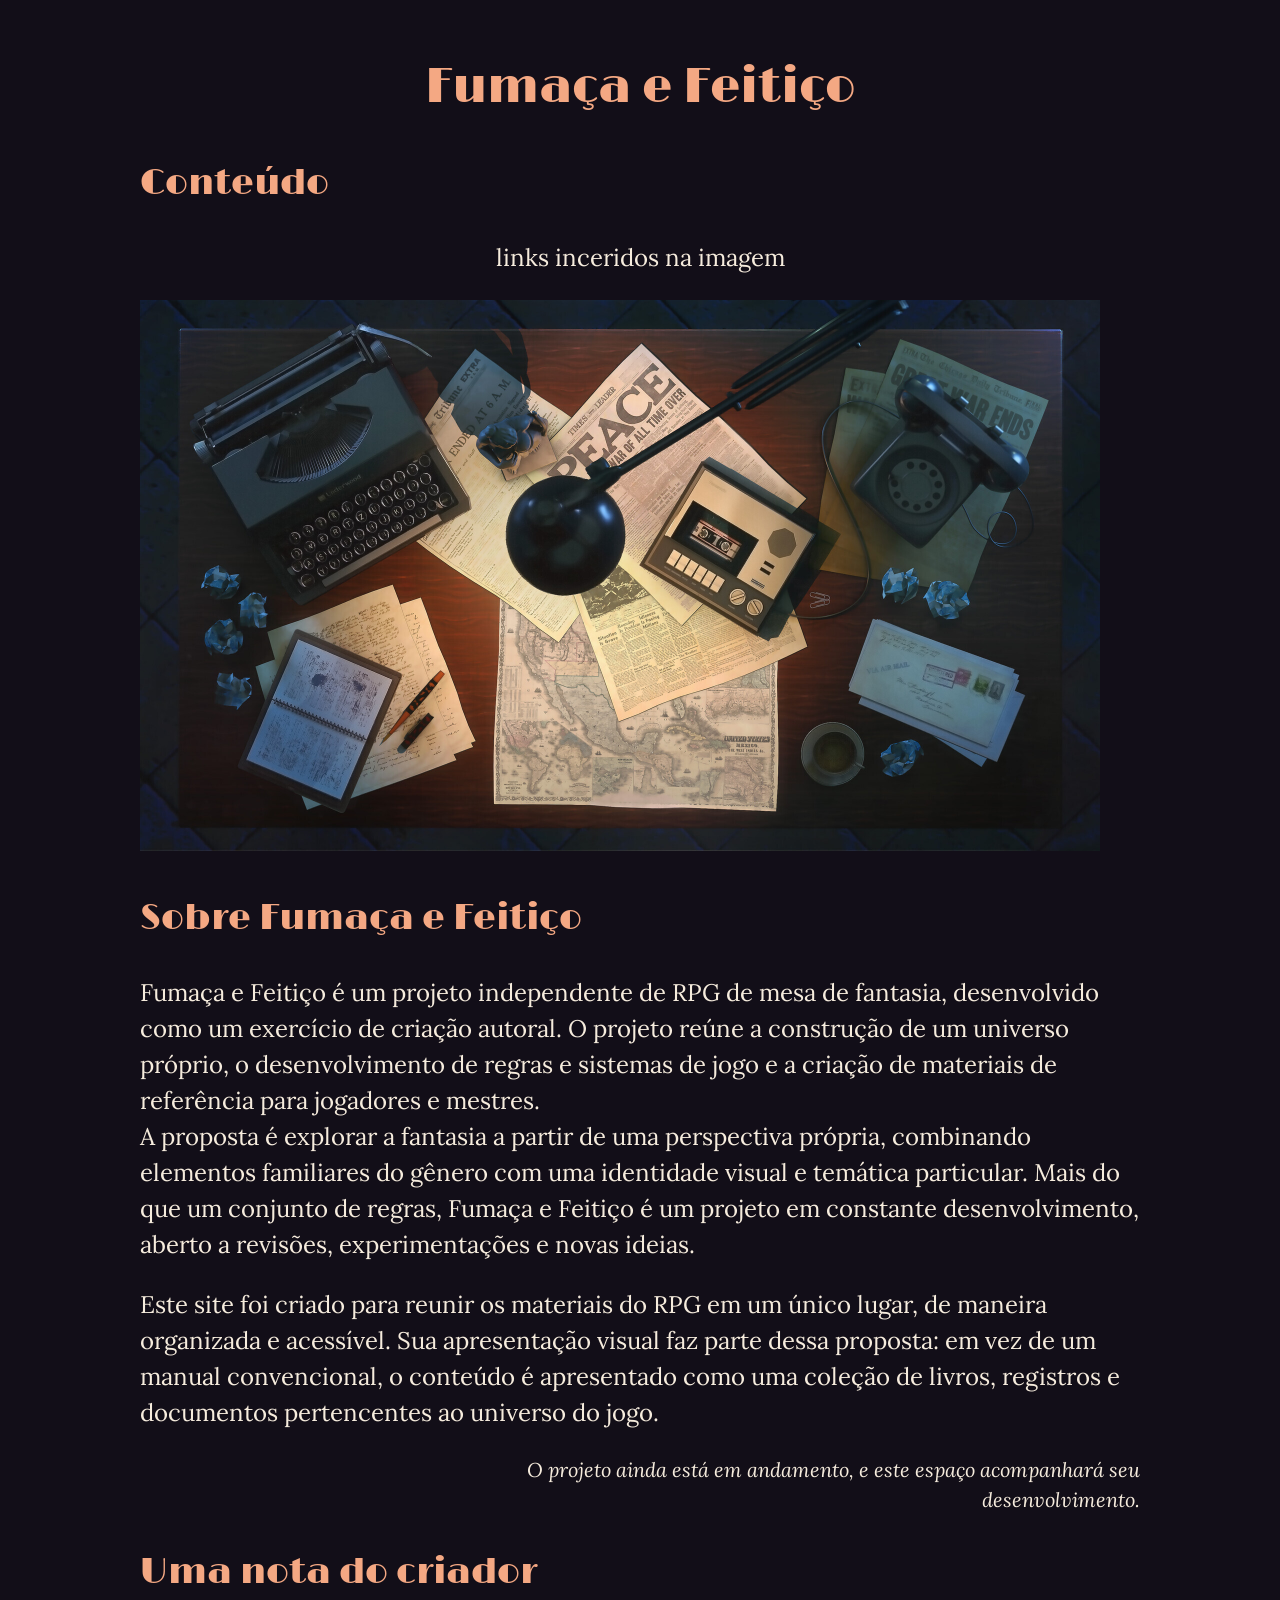
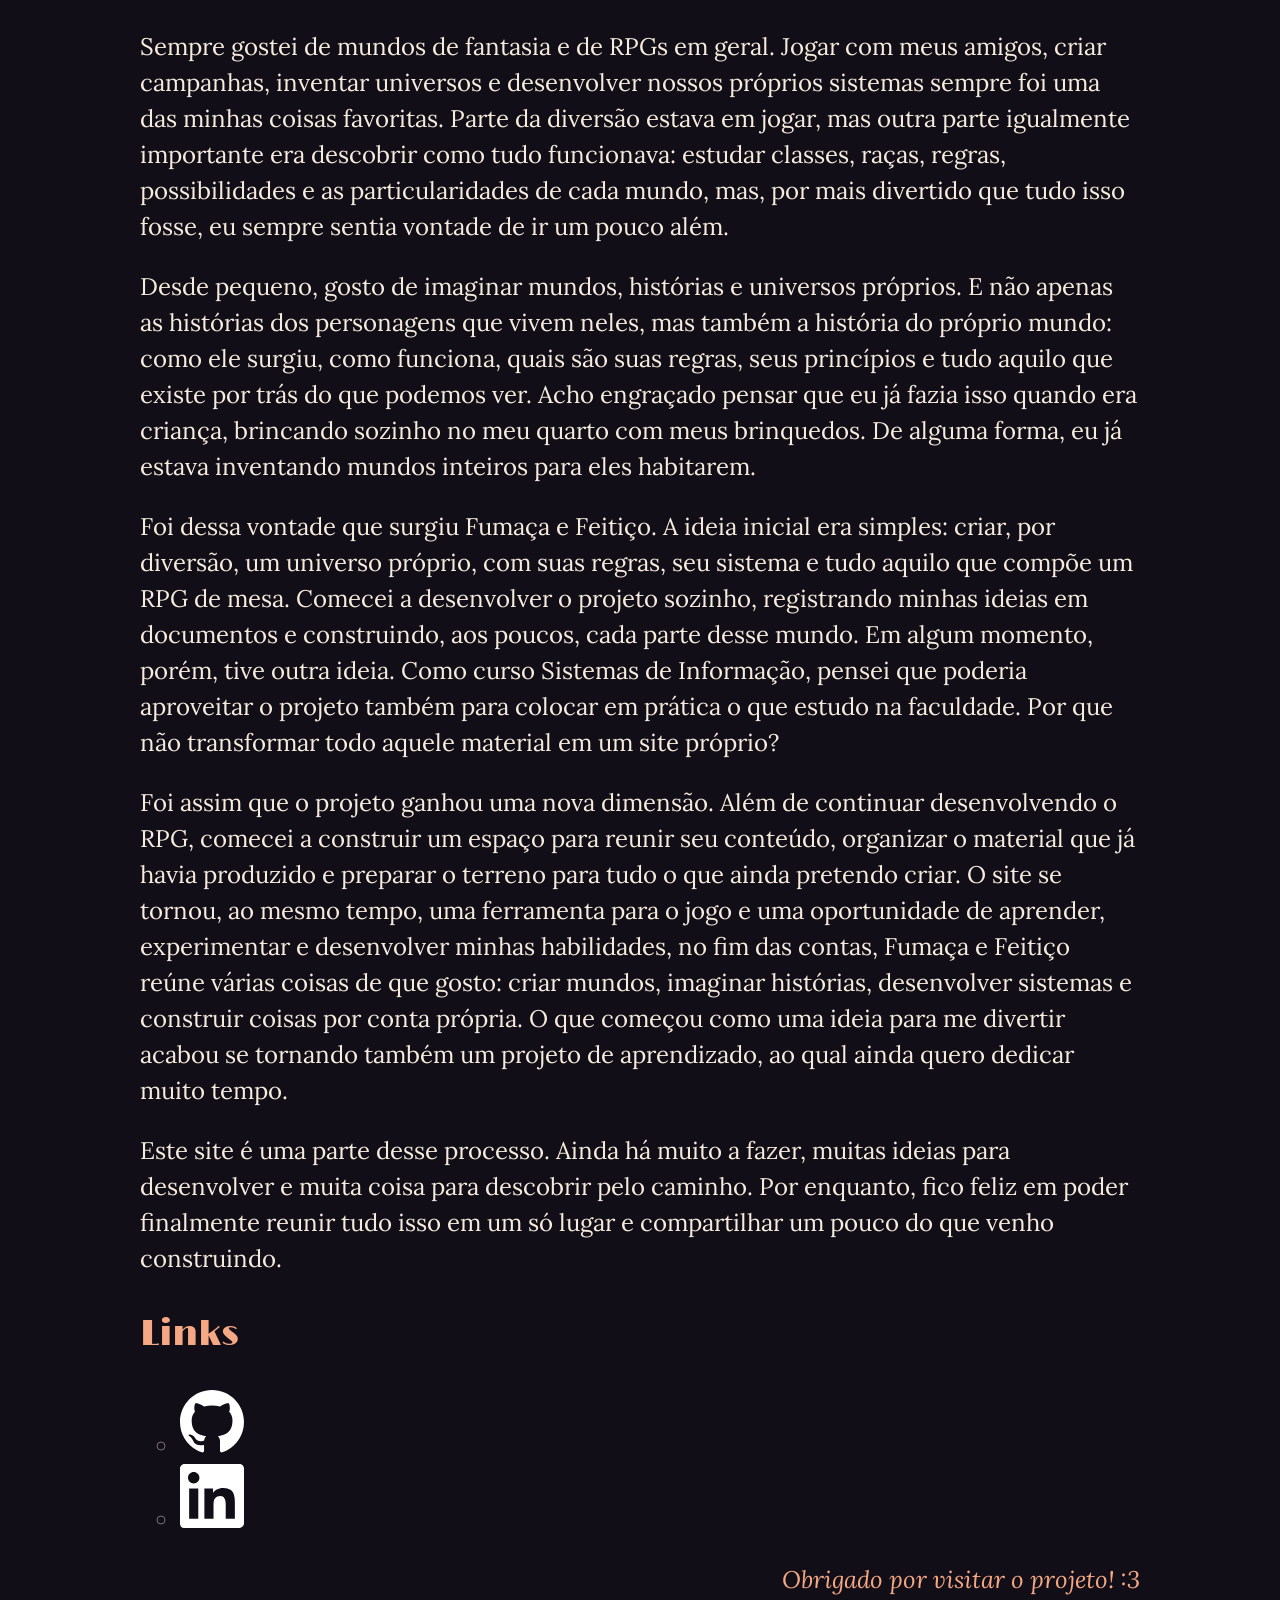
<file: index.html>
<!DOCTYPE html>
<html lang="pt-br">
<head>
    <meta charset="UTF-8">
    <meta name="viewport" content="width=device-width, initial-scale=1.0">
    <meta name="color-scheme" content="dark">
    <meta name="viewport" content="width=1000">
    <title>Fumaça e Feitiço - Página Inicial</title>


    <link rel="preconnect" href="https://fonts.googleapis.com">
    <link rel="preconnect" href="https://fonts.gstatic.com" crossorigin>
    <link href="https://fonts.googleapis.com/css2?family=Limelight&family=Lora:ital,wght@0,400..700;1,400..700&display=swap" rel="stylesheet">  
    <link rel="stylesheet" href="style.css">
</head>
<body>
    <h1>Fumaça e Feitiço</h1>

    <h2>Conteúdo</h2>
    <p style="text-align: center;">links inceridos na imagem</p>
    <img src="images/index-images/desk-index-1920.jpg" width="960" alt="mesa com links" usemap="#mesa">
    
    <map name="mesa">
        <area shape="poly" coords="353, 504, 639, 512, 667, 346, 676, 235, 667, 200, 576, 116, 364, 298" href="ff-world.html" alt="Um Breve Resumo Quase Completo do Mundo Conhecido" title="Um Breve Resumo Quase Completo do Mundo Conhecido">
        <area shape="poly" coords="95, 465, 156, 328, 263, 374, 203, 512" href="ff-lc.html" alt="Livro de Classes" title="Livro de Classes">
    </map>

    <h2>Sobre Fumaça e Feitiço</h2>

    <p>Fumaça e Feitiço é um projeto independente de RPG de mesa de fantasia, desenvolvido como um exercício de criação autoral. O projeto reúne a construção de um universo próprio, o desenvolvimento de regras e sistemas de jogo e a criação de materiais de referência para jogadores e mestres. <br>A proposta é explorar a fantasia a partir de uma perspectiva própria, combinando elementos familiares do gênero com uma identidade visual e temática particular. Mais do que um conjunto de regras, Fumaça e Feitiço é um projeto em constante desenvolvimento, aberto a revisões, experimentações e novas ideias.</p>
    <p>Este site foi criado para reunir os materiais do RPG em um único lugar, de maneira organizada e acessível. Sua apresentação visual faz parte dessa proposta: em vez de um manual convencional, o conteúdo é apresentado como uma coleção de livros, registros e documentos pertencentes ao universo do jogo.</p>
    <p class="note">O projeto ainda está em andamento, e este espaço acompanhará seu desenvolvimento.</p>

    <h2>Uma nota do criador</h2>
    <p>Sempre gostei de mundos de fantasia e de RPGs em geral. Jogar com meus amigos, criar campanhas, inventar universos e desenvolver nossos próprios sistemas sempre foi uma das minhas coisas favoritas. Parte da diversão estava em jogar, mas outra parte igualmente importante era descobrir como tudo funcionava: estudar classes, raças, regras, possibilidades e as particularidades de cada mundo, mas, por mais divertido que tudo isso fosse, eu sempre sentia vontade de ir um pouco além.</p>
    <p>Desde pequeno, gosto de imaginar mundos, histórias e universos próprios. E não apenas as histórias dos personagens que vivem neles, mas também a história do próprio mundo: como ele surgiu, como funciona, quais são suas regras, seus princípios e tudo aquilo que existe por trás do que podemos ver. Acho engraçado pensar que eu já fazia isso quando era criança, brincando sozinho no meu quarto com meus brinquedos. De alguma forma, eu já estava inventando mundos inteiros para eles habitarem.</p>
    <p>Foi dessa vontade que surgiu Fumaça e Feitiço. A ideia inicial era simples: criar, por diversão, um universo próprio, com suas regras, seu sistema e tudo aquilo que compõe um RPG de mesa. Comecei a desenvolver o projeto sozinho, registrando minhas ideias em documentos e construindo, aos poucos, cada parte desse mundo. Em algum momento, porém, tive outra ideia. Como curso Sistemas de Informação, pensei que poderia aproveitar o projeto também para colocar em prática o que estudo na faculdade. Por que não transformar todo aquele material em um site próprio?</p>
    <p>Foi assim que o projeto ganhou uma nova dimensão. Além de continuar desenvolvendo o RPG, comecei a construir um espaço para reunir seu conteúdo, organizar o material que já havia produzido e preparar o terreno para tudo o que ainda pretendo criar. O site se tornou, ao mesmo tempo, uma ferramenta para o jogo e uma oportunidade de aprender, experimentar e desenvolver minhas habilidades, no fim das contas, Fumaça e Feitiço reúne várias coisas de que gosto: criar mundos, imaginar histórias, desenvolver sistemas e construir coisas por conta própria. O que começou como uma ideia para me divertir acabou se tornando também um projeto de aprendizado, ao qual ainda quero dedicar muito tempo.</p>
    <p>Este site é uma parte desse processo. Ainda há muito a fazer, muitas ideias para desenvolver e muita coisa para descobrir pelo caminho. Por enquanto, fico feliz em poder finalmente reunir tudo isso em um só lugar e compartilhar um pouco do que venho construindo.</p>
    <h2>Links</h2>
    <ul>
        <li>
            <a href="https://github.com/GabrielAlgumaCoisa">
                <img src="images/index-images/github-dark.svg" alt="github" height="64">
            </a>
        </li>
        <li>
            <a href="https://www.linkedin.com/in/gabriel-macedo-81b163448/">
                <img src="images/index-images/linkedin-app-white-icon.svg" alt="Linkedin" height="64">
            </a>
        </li>
    </ul>
    <p id="indlast">Obrigado por visitar o projeto! :3</p>
</body>
</html>
</file>
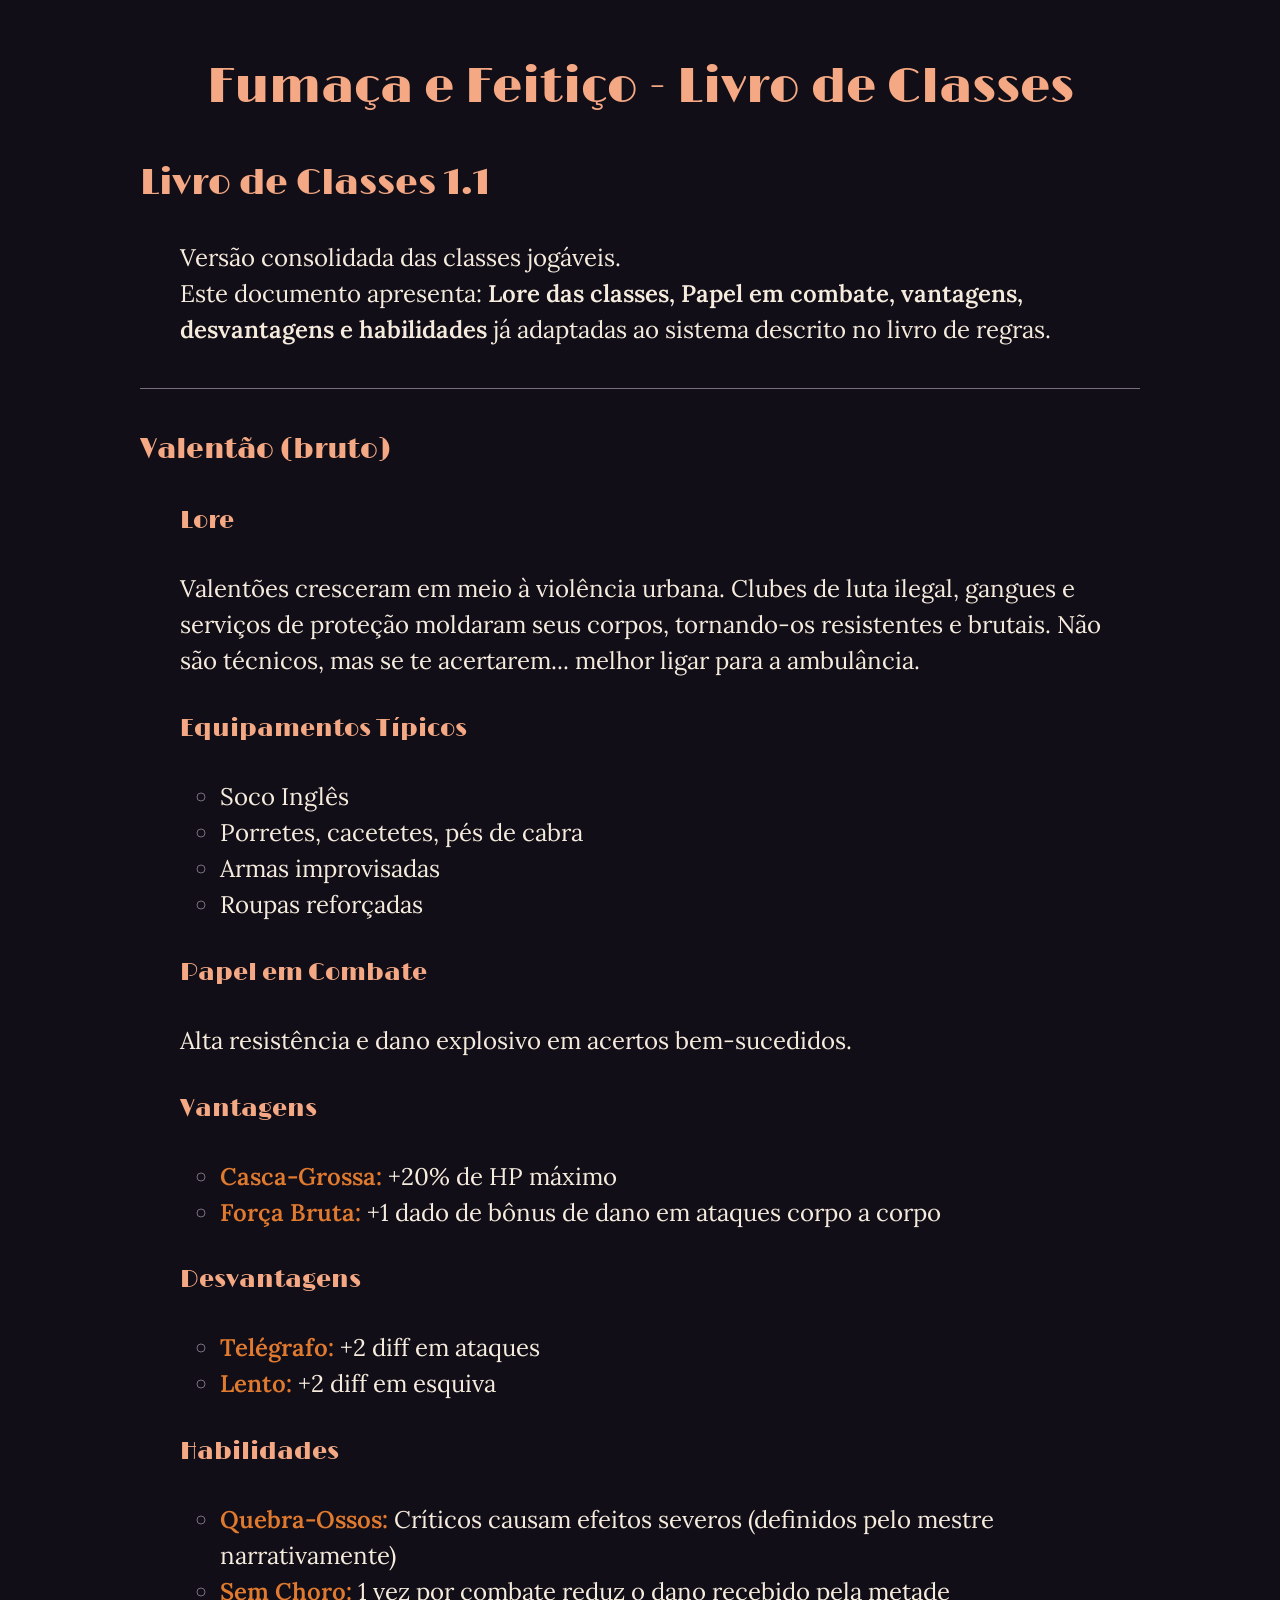
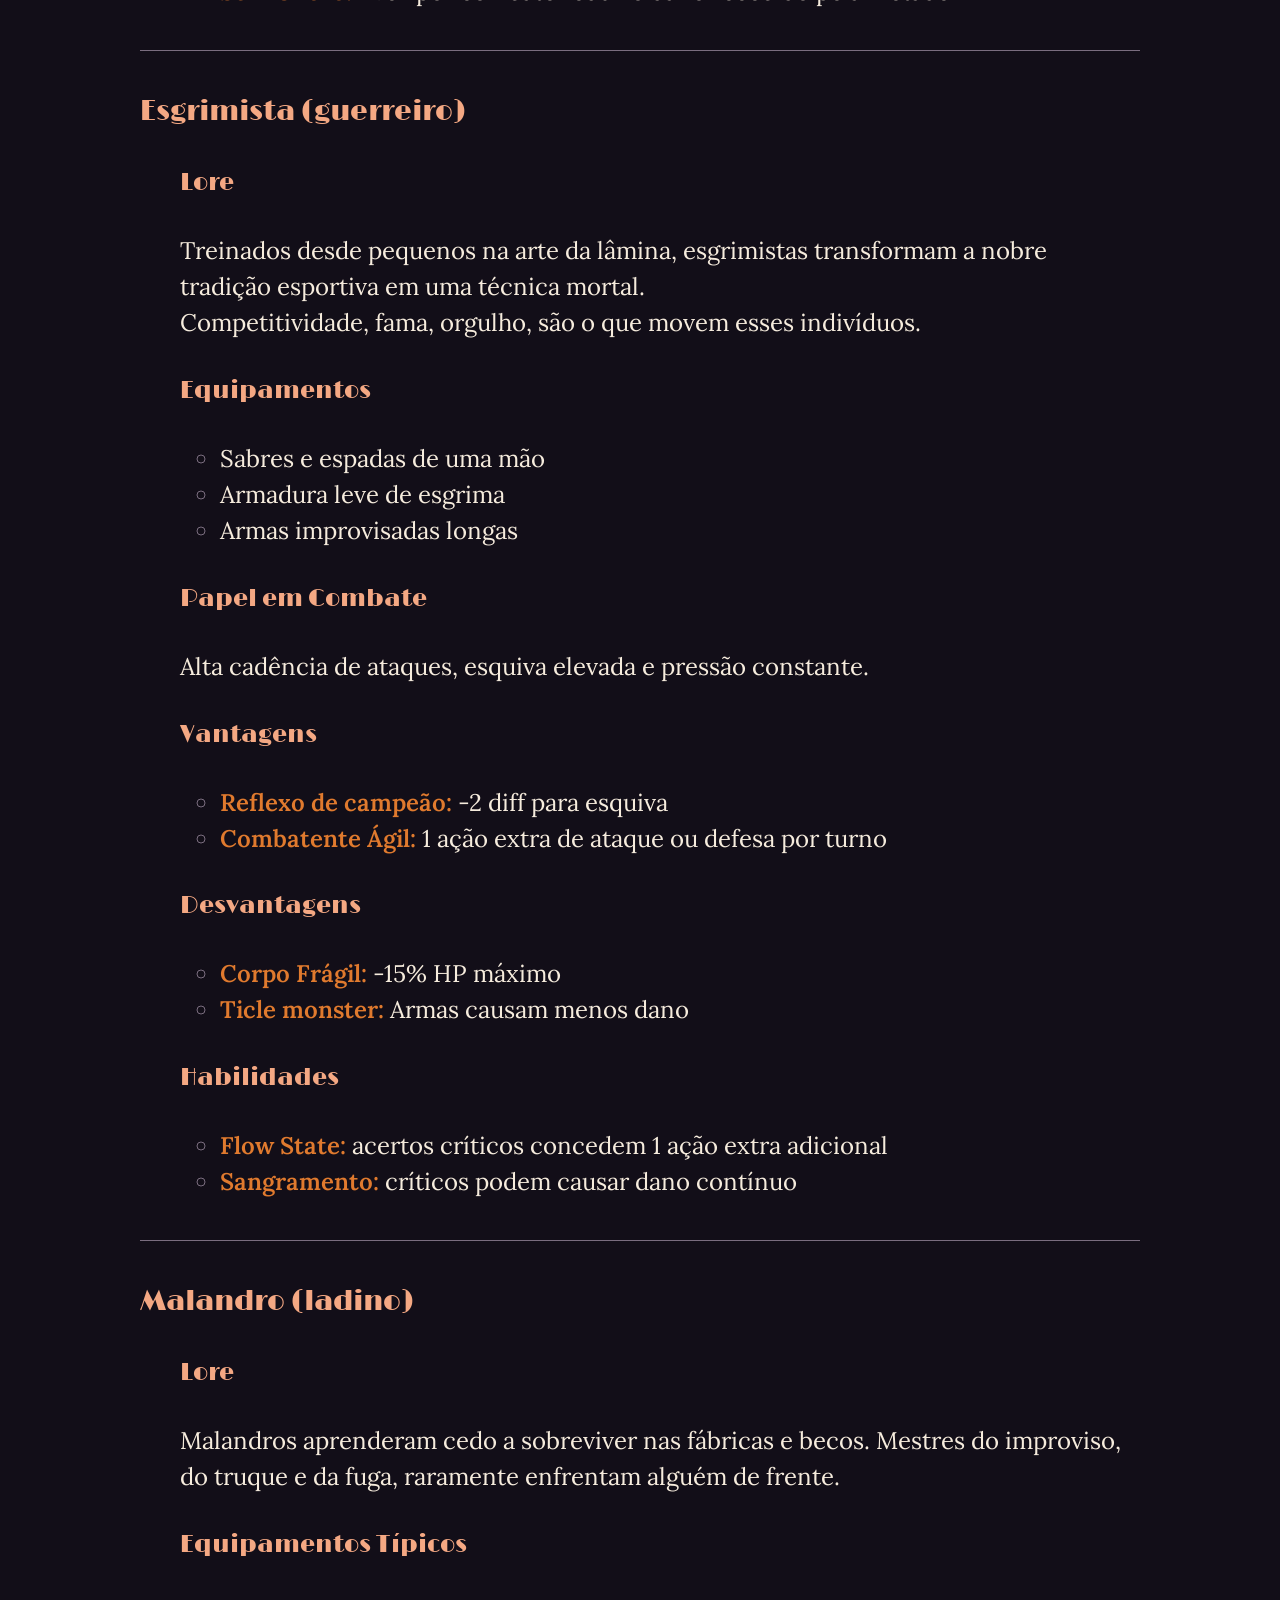
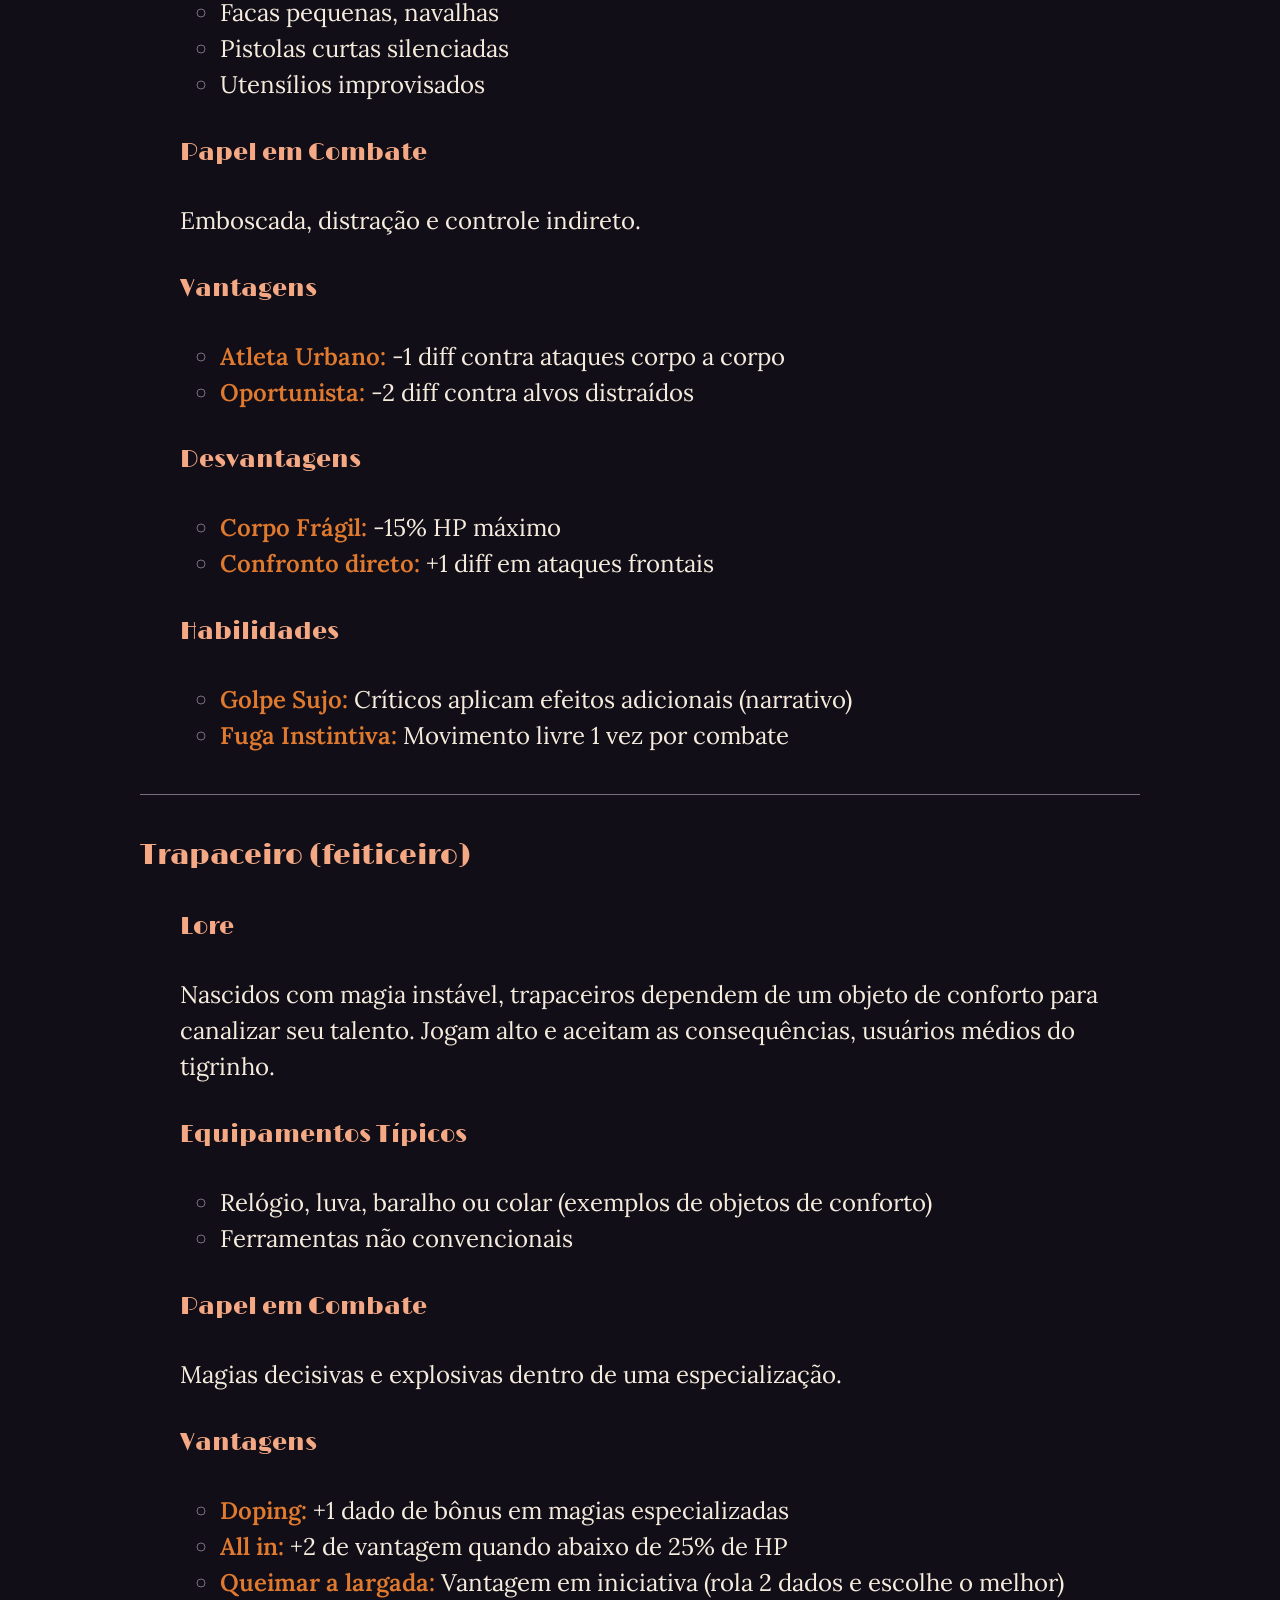
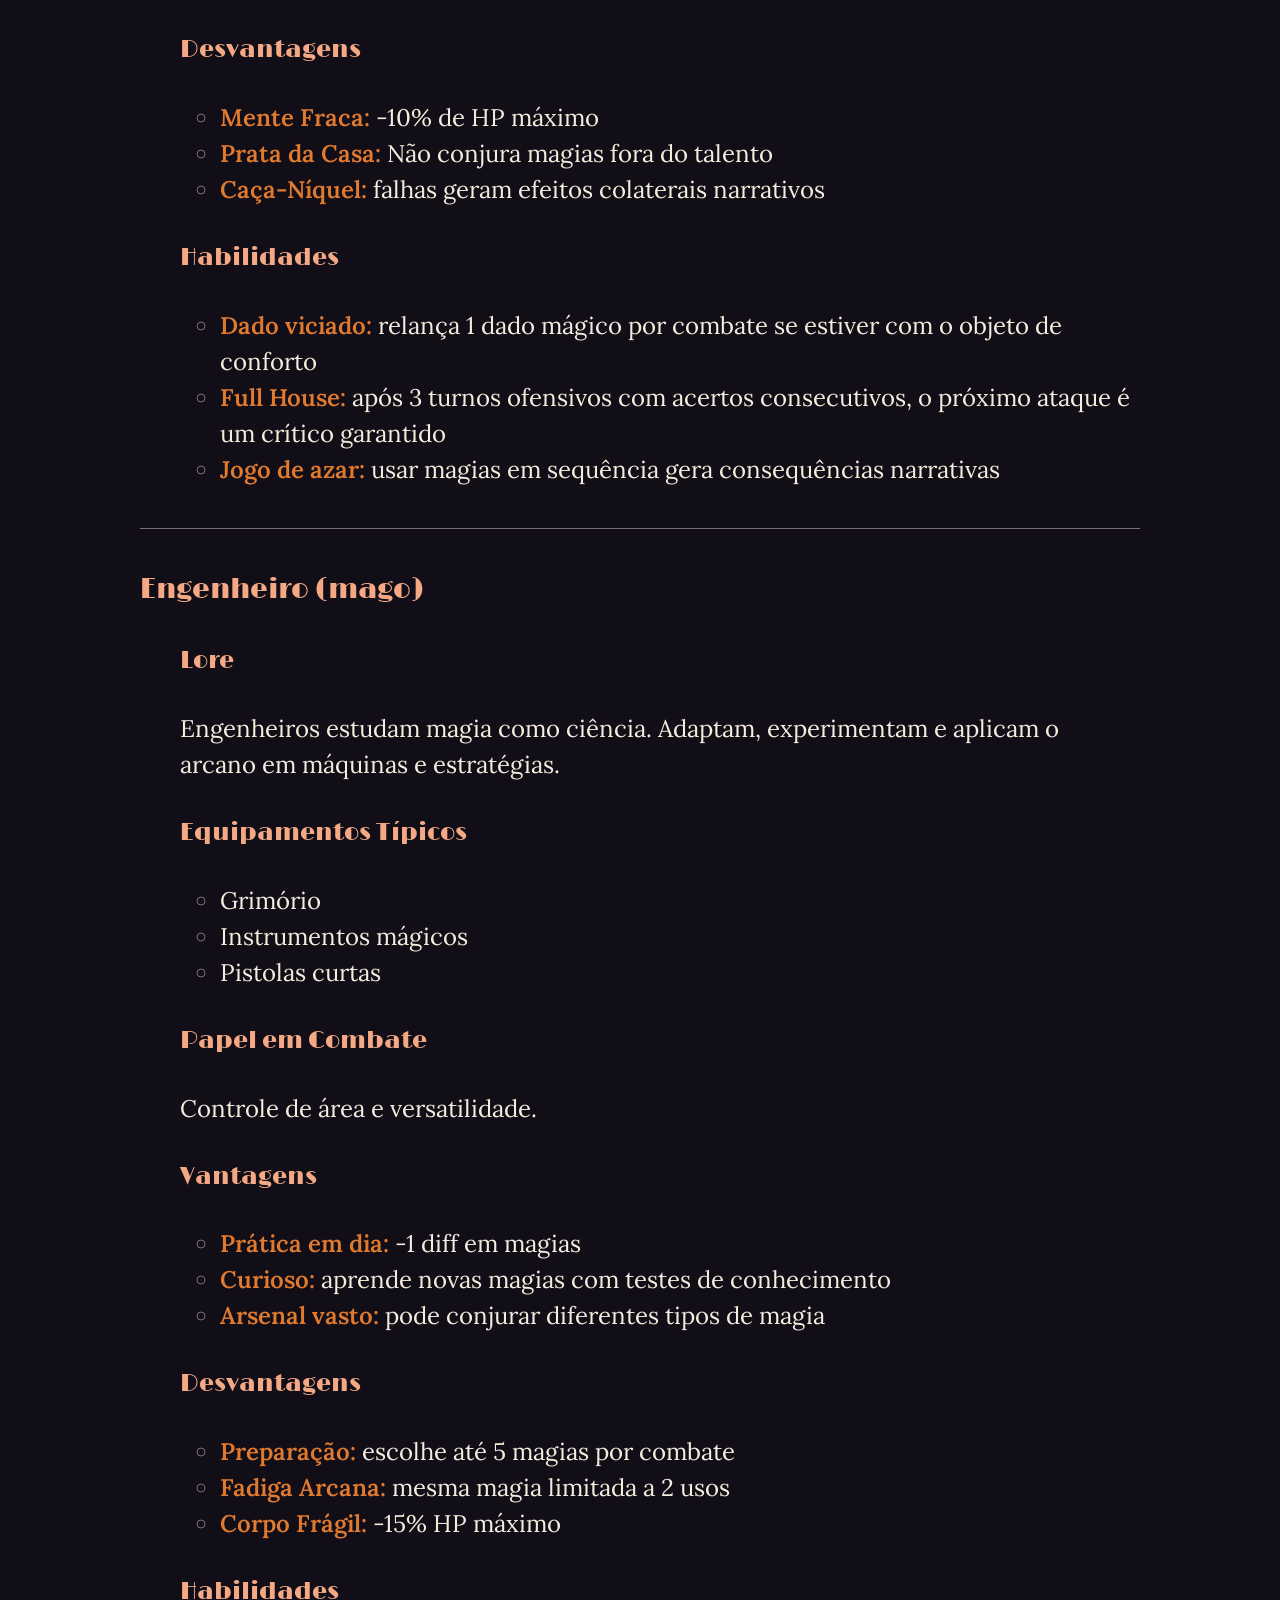
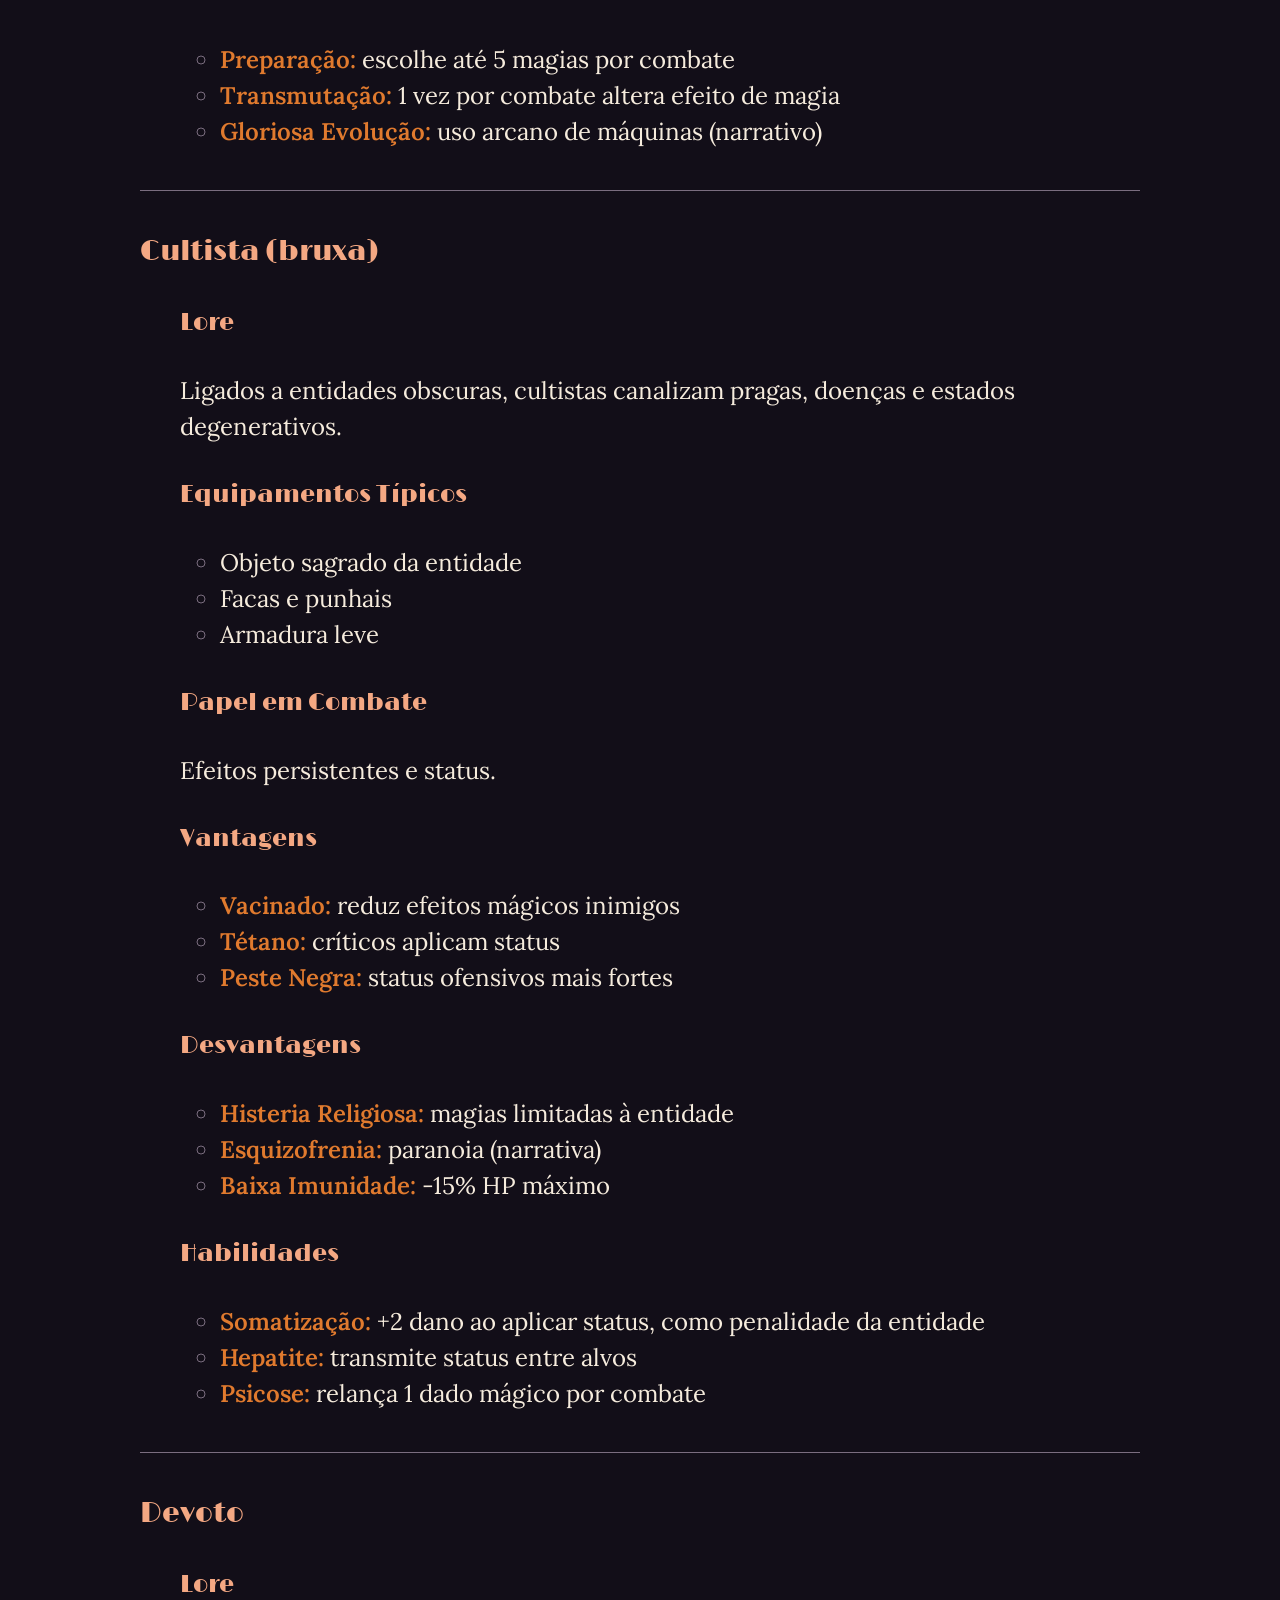
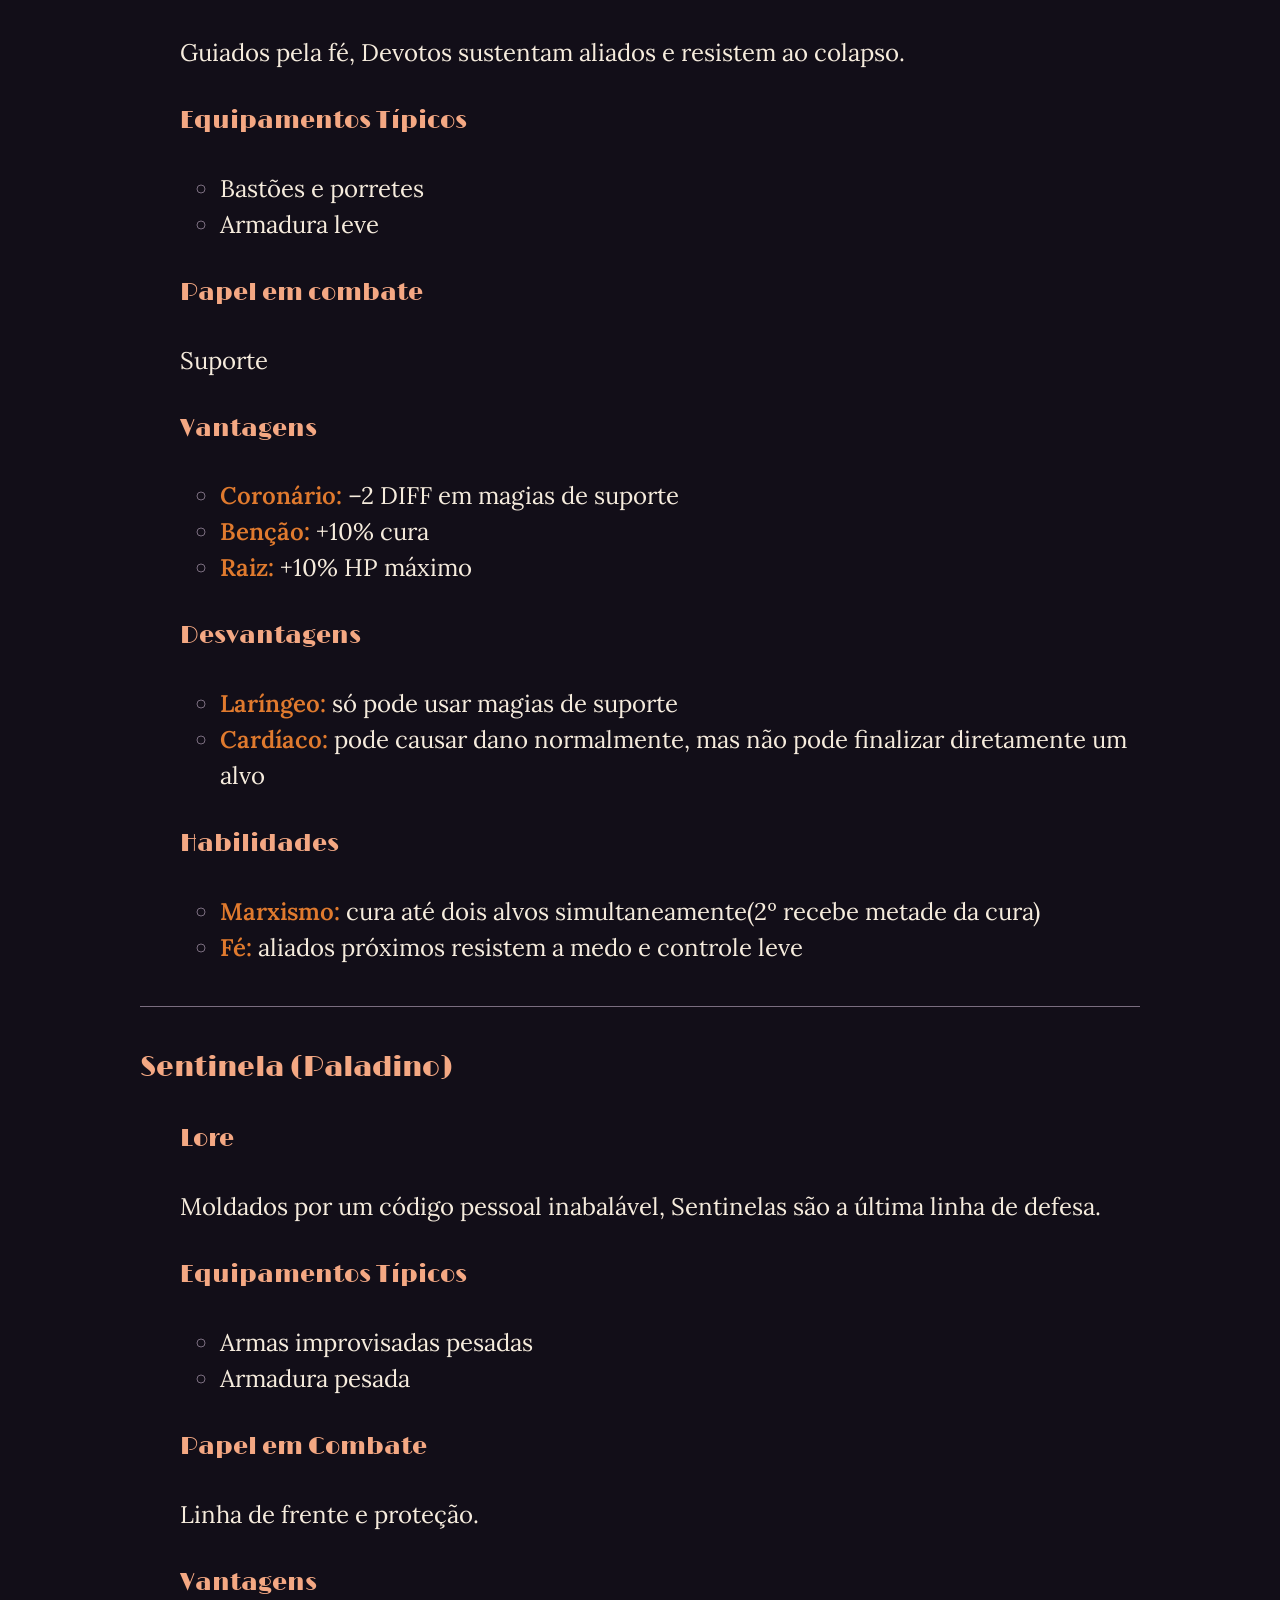
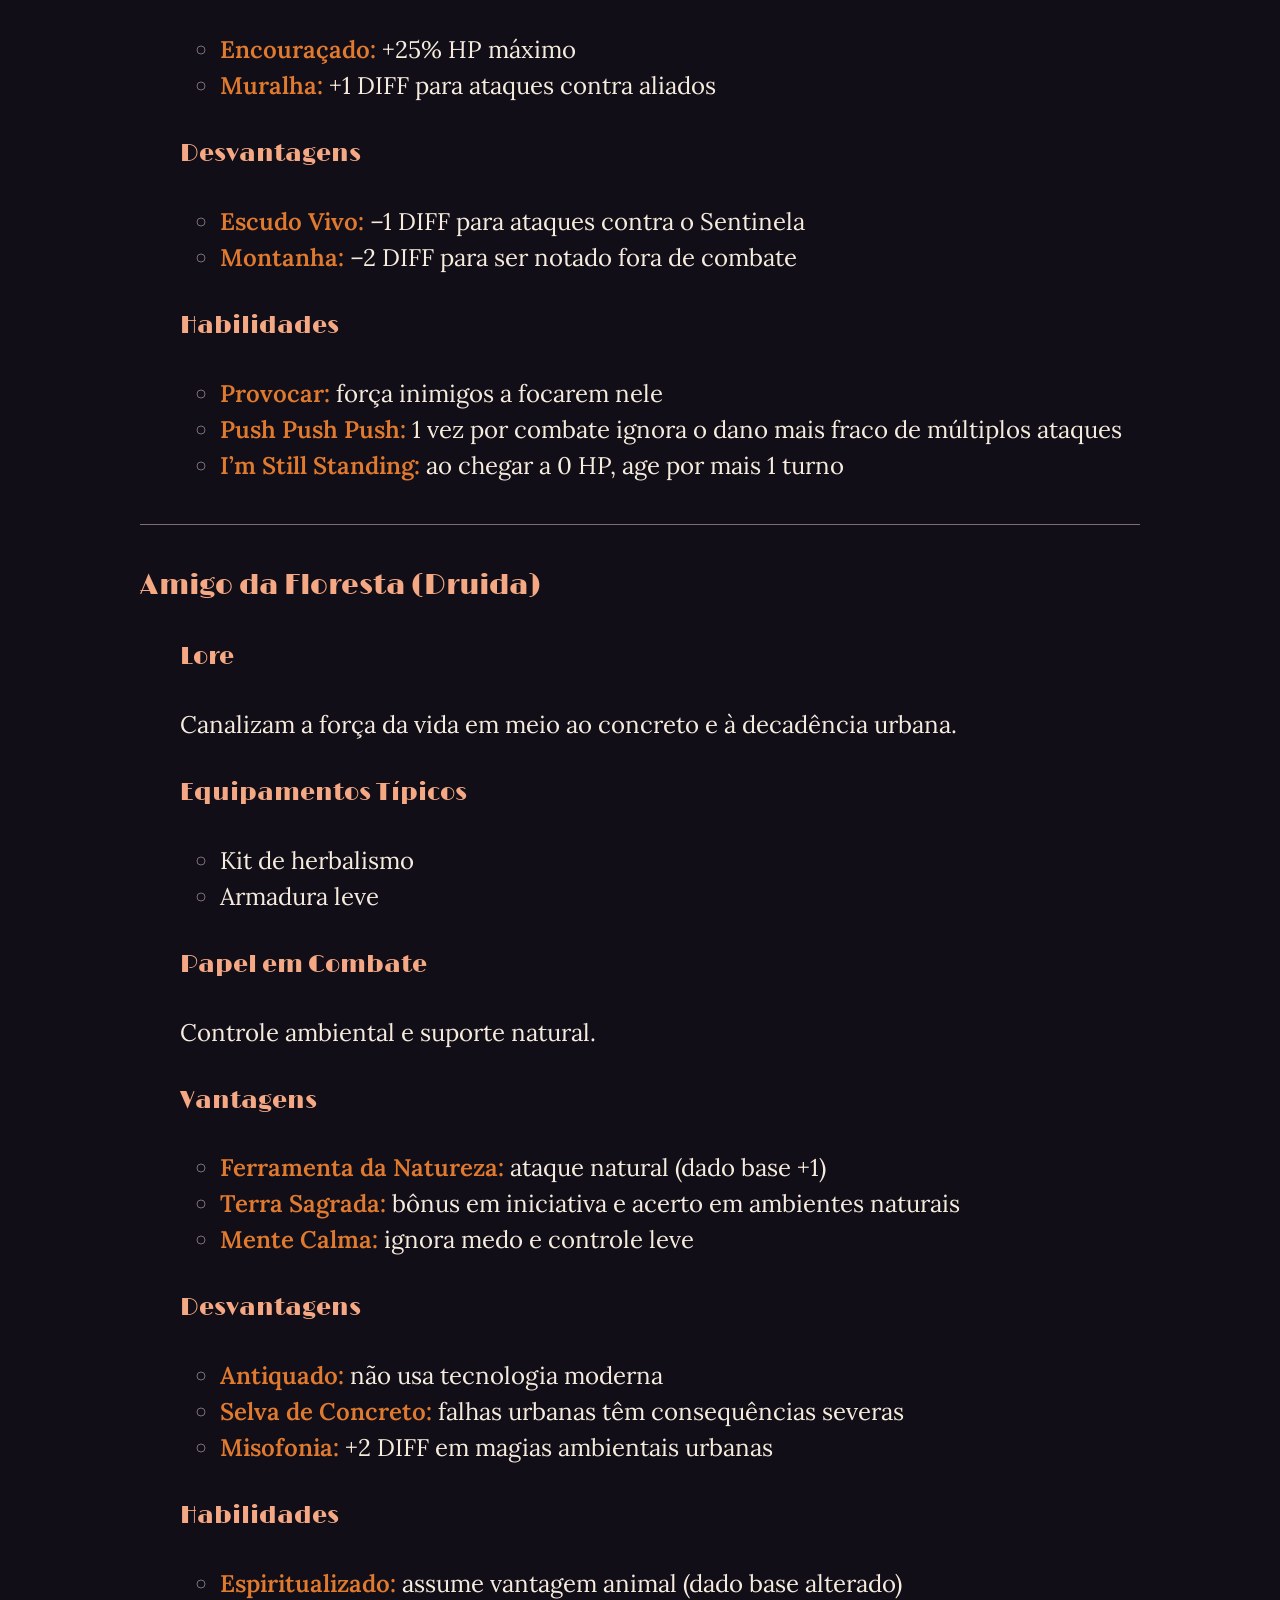
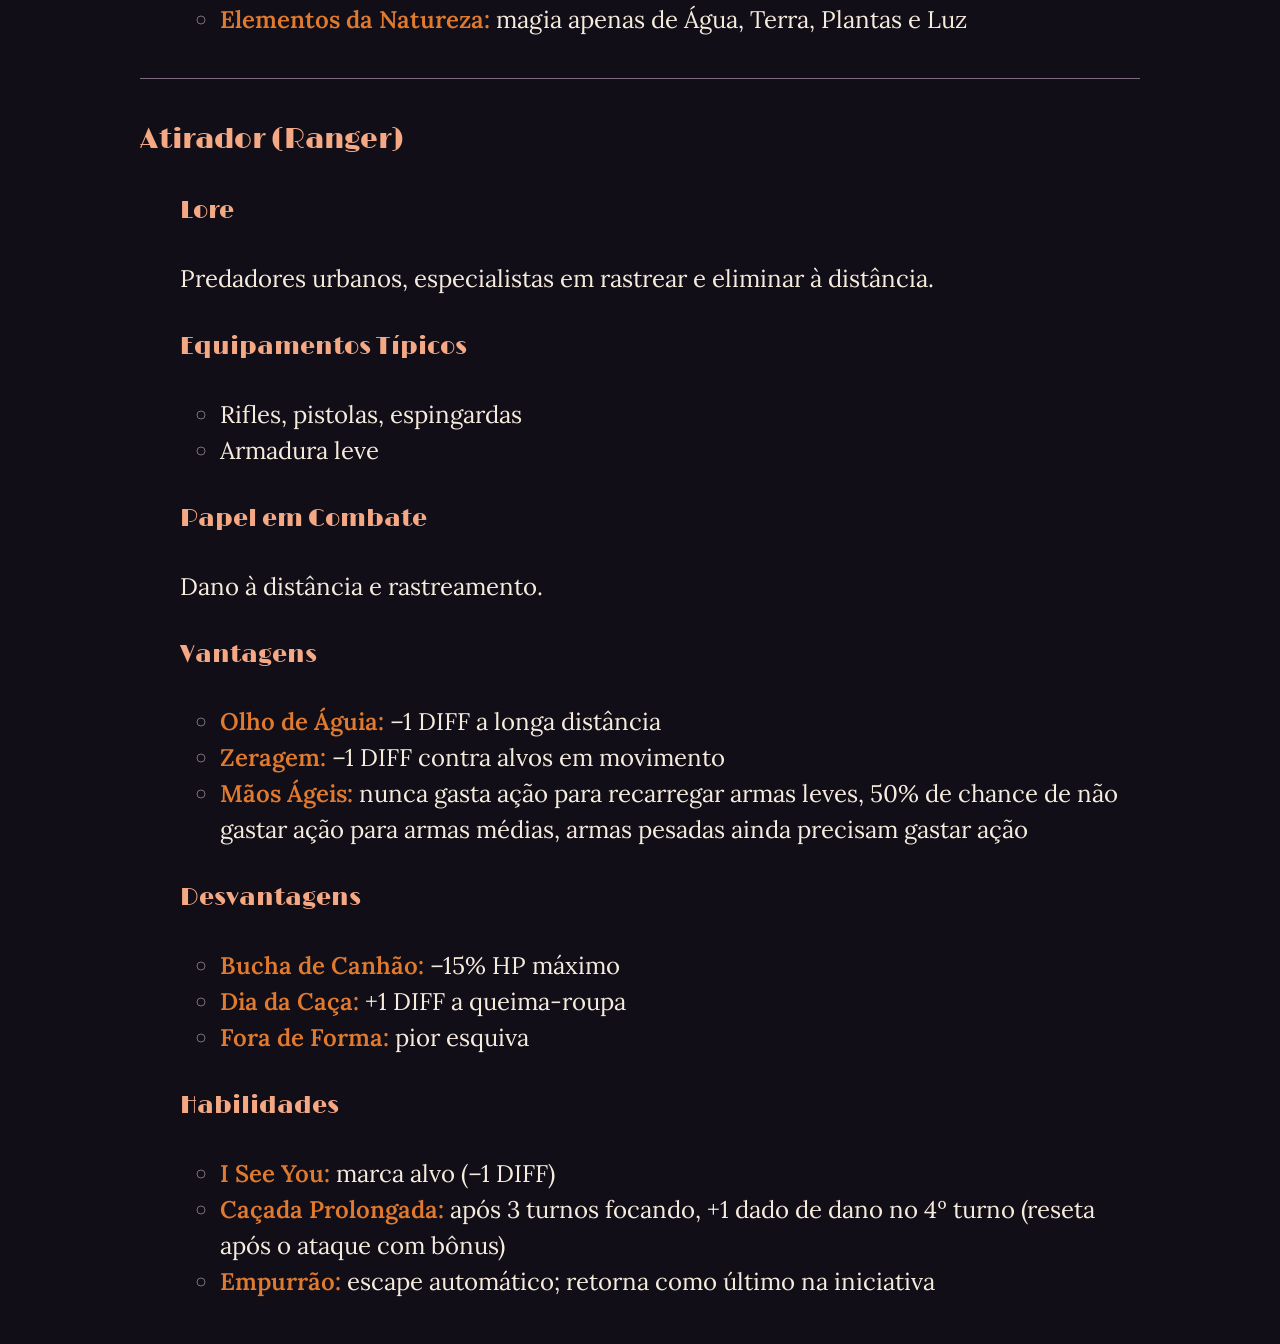
<file: FF-LC.html>
<!DOCTYPE html>
<html lang="pt-br">
<head>
    <meta charset="UTF-8">
    <meta name="viewport" content="width=device-width, initial-scale=1.0">
    <meta name="color-scheme" content="dark">
    <title>Livro de Classes</title>

    <link rel="preconnect" href="https://fonts.googleapis.com">
    <link rel="preconnect" href="https://fonts.gstatic.com" crossorigin>
    <link href="https://fonts.googleapis.com/css2?family=Limelight&family=Lora:ital,wght@0,400..700;1,400..700&display=swap" rel="stylesheet">  
    <link rel="stylesheet" href="style.css">
</head>
<body>

    <h1>Fumaça e Feitiço - Livro de Classes</h1>
    <h2>Livro de Classes 1.1</h2>
    <p style="margin-left: 40px;">Versão consolidada das classes jogáveis. <br>Este documento apresenta: <strong>Lore das classes, Papel em combate, vantagens, desvantagens e habilidades </strong>já adaptadas ao sistema descrito no livro de regras.</p>
    <hr>
    <section>
        <h3>Valentão (bruto)</h3>
        <section style="margin-left: 40px;">
            <h4>Lore</h4>
            <p>Valentões cresceram em meio à violência urbana. Clubes de luta ilegal, gangues e serviços de proteção moldaram seus corpos, tornando-os resistentes e brutais. Não são técnicos, mas se te acertarem... melhor ligar para a ambulância.</p>
            <h4>Equipamentos Típicos</h4>
            <ul>
                <li>Soco Inglês</li>
                <li>Porretes, cacetetes, pés de cabra</li>
                <li>Armas improvisadas</li>
                <li>Roupas reforçadas</li>
            </ul>
            <h4>Papel em Combate</h4>
            <p>Alta resistência e dano explosivo em acertos bem-sucedidos.</p>
            <h4>Vantagens</h4>
            <ul>
                <li><strong>Casca-Grossa: </strong>+20% de HP máximo</li>
                <li><strong>Força Bruta: </strong>+1 dado de bônus de dano em ataques corpo a corpo</li>
            </ul>
            <h4>Desvantagens</h4>
            <ul>
                <li><strong>Telégrafo: </strong>+2 diff em ataques</li>
                <li><strong>Lento: </strong>+2 diff em esquiva</li>
            </ul>
            <h4>Habilidades</h4>
            <ul>
                <li><strong>Quebra-Ossos: </strong>Críticos causam efeitos severos (definidos pelo mestre narrativamente)</li>
                <li><strong>Sem Choro: </strong>1 vez por combate reduz o dano recebido pela metade</li>
            </ul>
        </section>
    </section>
    <hr>
    <section>
        <h3>Esgrimista (guerreiro)</h3>
        <section style="margin-left: 40px;">
            <h4>Lore</h4>
            <p>Treinados desde pequenos na arte da lâmina, esgrimistas transformam a nobre tradição esportiva em uma técnica mortal. <br>Competitividade, fama, orgulho, são o que movem esses indivíduos.</p>
            <h4>Equipamentos</h4>
            <ul>
                <li>Sabres e espadas de uma mão</li>
                <li>Armadura leve de esgrima</li>
                <li>Armas improvisadas longas</li>
            </ul>
            <h4>Papel em Combate</h4>
            <p>Alta cadência de ataques, esquiva elevada e pressão constante.</p>
            <h4>Vantagens</h4>
            <ul>
                <li><strong>Reflexo de campeão: </strong>-2 diff para esquiva</li>
                <li><strong>Combatente Ágil: </strong>1 ação extra de ataque ou defesa por turno</li>
            </ul>
            <h4>Desvantagens</h4>
            <ul>
                <li><strong>Corpo Frágil: </strong>-15% HP máximo</li>
                <li><strong>Ticle monster: </strong>Armas causam menos dano</li>
            </ul>
            <h4>Habilidades</h4>
            <ul>
                <li><strong>Flow State: </strong>acertos críticos concedem 1 ação extra adicional</li>
                <li><strong>Sangramento: </strong>críticos podem causar dano contínuo</li>
            </ul>
        </section>
    </section>
    <hr>
    <section>
        <h3>Malandro (ladino)</h3>
        <section style="margin-left: 40px;">
            <h4>Lore</h4>
            <p>Malandros aprenderam cedo a sobreviver nas fábricas e becos. Mestres do improviso, do truque e da fuga, raramente enfrentam alguém de frente.</p>
            <h4>Equipamentos Típicos</h4>
            <ul>
                <li>Facas pequenas, navalhas</li>
                <li>Pistolas curtas silenciadas</li>
                <li>Utensílios improvisados</li>
            </ul>
            <h4>Papel em Combate</h4>
            <p>Emboscada, distração e controle indireto.</p>
            <h4>Vantagens</h4>
            <ul>
                <li><strong>Atleta Urbano: </strong>-1 diff contra ataques corpo a corpo</li>
                <li><strong>Oportunista: </strong>-2 diff contra alvos distraídos</li>
            </ul>
            <h4>Desvantagens</h4>
            <ul>
                <li><strong>Corpo Frágil: </strong>-15% HP máximo</li>
                <li><strong>Confronto direto: </strong>+1 diff em ataques frontais</li>
            </ul>
            <h4>Habilidades</h4>
            <ul>
                <li><strong>Golpe Sujo: </strong>Críticos aplicam efeitos adicionais (narrativo)</li>
                <li><strong>Fuga Instintiva: </strong>Movimento livre 1 vez por combate</li>
            </ul>
        </section>
    </section>
    <hr>
    <section>
        <h3>Trapaceiro (feiticeiro)</h3>
        <section style="margin-left: 40px;">
            <h4>Lore</h4>
            <p>Nascidos com magia instável, trapaceiros dependem de um objeto de conforto para canalizar seu talento. Jogam alto e aceitam as consequências, usuários médios do tigrinho.</p>
            <h4>Equipamentos Típicos</h4>
            <ul>
                <li>Relógio, luva, baralho ou colar (exemplos de objetos de conforto)</li>
                <li>Ferramentas não convencionais</li>
            </ul>
            <h4>Papel em Combate</h4>
            <p>Magias decisivas e explosivas dentro de uma especialização.</p>
            <h4>Vantagens</h4>
            <ul>
                <li><strong>Doping: </strong>+1 dado de bônus em magias especializadas</li>
                <li><strong>All in: </strong>+2 de vantagem quando abaixo de 25% de HP</li>
                <li><strong>Queimar a largada: </strong>Vantagem em iniciativa (rola 2 dados e escolhe o melhor)</li>
            </ul>
            <h4>Desvantagens</h4>
            <ul>
                <li><strong>Mente Fraca: </strong>-10% de HP máximo</li>
                <li><strong>Prata da Casa: </strong>Não conjura magias fora do talento</li>
                <li><strong>Caça-Níquel: </strong>falhas geram efeitos colaterais narrativos</li>
            </ul>
            <h4>Habilidades</h4>
            <ul>
                <li><strong>Dado viciado: </strong>relança 1 dado mágico por combate se estiver com o objeto de conforto</li>
                <li><strong>Full House: </strong>após 3 turnos ofensivos com acertos consecutivos, o próximo ataque é um crítico garantido</li>
                <li><strong>Jogo de azar: </strong>usar magias em sequência gera consequências narrativas</li>
            </ul>
        </section>
    </section>
    <hr>
    <section>
        <h3>Engenheiro (mago)</h3>
        <section style="margin-left: 40px;">
            <h4>Lore</h4>
            <p>Engenheiros estudam magia como ciência. Adaptam, experimentam e aplicam o arcano em máquinas e estratégias.</p>
            <h4>Equipamentos Típicos</h4>
            <ul>
                <li>Grimório</li>
                <li>Instrumentos mágicos</li>
                <li>Pistolas curtas</li>
            </ul>
            <h4>Papel em Combate</h4>
            <p>Controle de área e versatilidade.</p>
            <h4>Vantagens</h4>
            <ul>
                <li><strong>Prática em dia: </strong>-1 diff em magias</li>
                <li><strong>Curioso: </strong>aprende novas magias com testes de conhecimento</li>
                <li><strong>Arsenal vasto: </strong>pode conjurar diferentes tipos de magia</li>
            </ul>
            <h4>Desvantagens</h4>
            <ul>
                <li><strong>Preparação: </strong>escolhe até 5 magias por combate</li>
                <li><strong>Fadiga Arcana: </strong>mesma magia limitada a 2 usos</li>
                <li><strong>Corpo Frágil: </strong>-15% HP máximo</li>
            </ul>
            <h4>Habilidades</h4>
            <ul>
                <li><strong>Preparação: </strong>escolhe até 5 magias por combate</li>
                <li><strong>Transmutação: </strong>1 vez por combate altera efeito de magia</li>
                <li><strong>Gloriosa Evolução: </strong>uso arcano de máquinas (narrativo)</li>
            </ul>
        </section>
    </section>
    <hr>
    <section>
        <h3>Cultista (bruxa)</h3>
        <section style="margin-left: 40px;">
            <h4>Lore</h4>
            <p>Ligados a entidades obscuras, cultistas canalizam pragas, doenças e estados degenerativos.</p>
            <h4>Equipamentos Típicos</h4>
            <ul>
                <li>Objeto sagrado da entidade</li>
                <li>Facas e punhais</li>
                <li>Armadura leve</li>
            </ul>
            <h4>Papel em Combate</h4>
            <p>Efeitos persistentes e status.</p>
            <h4>Vantagens</h4>
            <ul>
                <li><strong>Vacinado: </strong>reduz efeitos mágicos inimigos</li>
                <li><strong>Tétano: </strong>críticos aplicam status</li>
                <li><strong>Peste Negra: </strong>status ofensivos mais fortes</li>
            </ul>
            <h4>Desvantagens</h4>
            <ul>
                <li><strong>Histeria Religiosa: </strong>magias limitadas à entidade</li>
                <li><strong>Esquizofrenia: </strong>paranoia (narrativa)</li>
                <li><strong>Baixa Imunidade: </strong>-15% HP máximo</li>
            </ul>
            <h4>Habilidades</h4>
            <ul>
                <li><strong>Somatização: </strong>+2 dano ao aplicar status, como penalidade da entidade</li>
                <li><strong>Hepatite: </strong>transmite status entre alvos</li>
                <li><strong>Psicose: </strong>relança 1 dado mágico por combate</li>
            </ul>
        </section>
    </section>
    <hr>
    <section>
        <h3>Devoto</h3>
        <section style="margin-left: 40px;">
            <h4>Lore</h4>
            <p>Guiados pela fé, Devotos sustentam aliados e resistem ao colapso.</p>
            <h4>Equipamentos Típicos</h4>
            <ul>
                <li>Bastões e porretes</li>
                <li>Armadura leve</li>
            </ul>
            <h4>Papel em combate</h4>
            <p>Suporte</p>
            <h4>Vantagens</h4>
            <ul>
                <li><strong>Coronário: </strong>–2 DIFF em magias de suporte</li>
                <li><strong>Benção: </strong>+10% cura</li>
                <li><strong>Raiz: </strong>+10% HP máximo</li>
            </ul>
            <h4>Desvantagens</h4>
            <ul>
                <li><strong>Laríngeo: </strong>só pode usar magias de suporte</li>
                <li><strong>Cardíaco: </strong>pode causar dano normalmente, mas não pode finalizar diretamente um alvo</li>
            </ul>
            <h4>Habilidades</h4>
            <ul>
                <li><strong>Marxismo: </strong>cura até dois alvos simultaneamente(2º recebe metade da cura)</li>
                <li><strong>Fé: </strong>aliados próximos resistem a medo e controle leve</li>
            </ul>
        </section>
    </section>
    <hr>
    <section>
        <h3>Sentinela (Paladino)</h3>
        <section style="margin-left: 40px;">
            <h4>Lore</h4>
            <p>Moldados por um código pessoal inabalável, Sentinelas são a última linha de defesa.</p>
            <h4>Equipamentos Típicos</h4>
            <ul>
                <li>Armas improvisadas pesadas</li>
                <li>Armadura pesada</li>
            </ul>
            <h4>Papel em Combate</h4>
            <p>Linha de frente e proteção.</p>
            <h4>Vantagens</h4>
            <ul>
                <li><strong>Encouraçado: </strong>+25% HP máximo</li>
                <li><strong>Muralha: </strong>+1 DIFF para ataques contra aliados</li>
            </ul>
            <h4>Desvantagens</h4>
            <ul>
                <li><strong>Escudo Vivo: </strong>–1 DIFF para ataques contra o Sentinela</li>
                <li><strong>Montanha: </strong>–2 DIFF para ser notado fora de combate</li>
            </ul>
            <h4>Habilidades</h4>
            <ul>
                <li><strong>Provocar: </strong>força inimigos a focarem nele</li>
                <li><strong>Push Push Push: </strong>1 vez por combate ignora o dano mais fraco de múltiplos ataques</li>
                <li><strong>I’m Still Standing: </strong>ao chegar a 0 HP, age por mais 1 turno</li>
            </ul>
        </section>
    </section>
    <hr>
    <section>
        <h3>Amigo da Floresta (Druida)</h3>
        <section style="margin-left: 40px;">
            <h4>Lore</h4>
            <p>Canalizam a força da vida em meio ao concreto e à decadência urbana.</p>
            <h4>Equipamentos Típicos</h4>
            <ul>
                <li>Kit de herbalismo</li>
                <li>Armadura leve</li>
            </ul>
            <h4>Papel em Combate</h4>
            <p>Controle ambiental e suporte natural.</p>
            <h4>Vantagens</h4>
            <ul>
                <li><strong>Ferramenta da Natureza: </strong>ataque natural (dado base +1)</li>
                <li><strong>Terra Sagrada: </strong>bônus em iniciativa e acerto em ambientes naturais</li>
                <li><strong>Mente Calma: </strong>ignora medo e controle leve</li>
            </ul>
            <h4>Desvantagens</h4>
            <ul>
                <li><strong>Antiquado: </strong>não usa tecnologia moderna</li>
                <li><strong>Selva de Concreto: </strong>falhas urbanas têm consequências severas</li>
                <li><strong>Misofonia: </strong>+2 DIFF em magias ambientais urbanas</li>
            </ul>
            <h4>Habilidades</h4>
            <ul>
                <li><strong>Espiritualizado: </strong>assume vantagem animal (dado base alterado)</li>
                <li><strong>Elementos da Natureza: </strong>magia apenas de Água, Terra, Plantas e Luz</li>
            </ul>
        </section>
    </section>
    <hr>
    <section>
        <h3>Atirador (Ranger)</h3>
        <section style="margin-left: 40px;">
            <h4>Lore</h4>
            <p>Predadores urbanos, especialistas em rastrear e eliminar à distância.</p>
            <h4>Equipamentos Típicos</h4>
            <ul>
                <li>Rifles, pistolas, espingardas</li>
                <li>Armadura leve</li>
            </ul>
            <h4>Papel em Combate</h4>
            <p>Dano à distância e rastreamento.</p>
            <h4>Vantagens</h4>
            <ul>
                <li><strong>Olho de Águia: </strong>–1 DIFF a longa distância</li>
                <li><strong>Zeragem: </strong>–1 DIFF contra alvos em movimento</li>
                <li><strong>Mãos Ágeis: </strong>nunca gasta ação para recarregar armas leves, 50% de chance de não gastar ação para armas médias, armas pesadas ainda precisam gastar ação</li>
            </ul>
            <h4>Desvantagens</h4>
            <ul>
                <li><strong>Bucha de Canhão: </strong>–15% HP máximo</li>
                <li><strong>Dia da Caça: </strong>+1 DIFF a queima-roupa</li>
                <li><strong>Fora de Forma: </strong>pior esquiva</li>
            </ul>
            <h4>Habilidades</h4>
            <ul>
                <li><strong>I See You: </strong>marca alvo (–1 DIFF)</li>
                <li><strong>Caçada Prolongada: </strong>após 3 turnos focando, +1 dado de dano no 4º turno (reseta após o ataque com bônus)</li>
                <li><strong>Empurrão: </strong>escape automático; retorna como último na iniciativa</li>
            </ul>
        </section>
    </section>
</body>
</html>
</file>
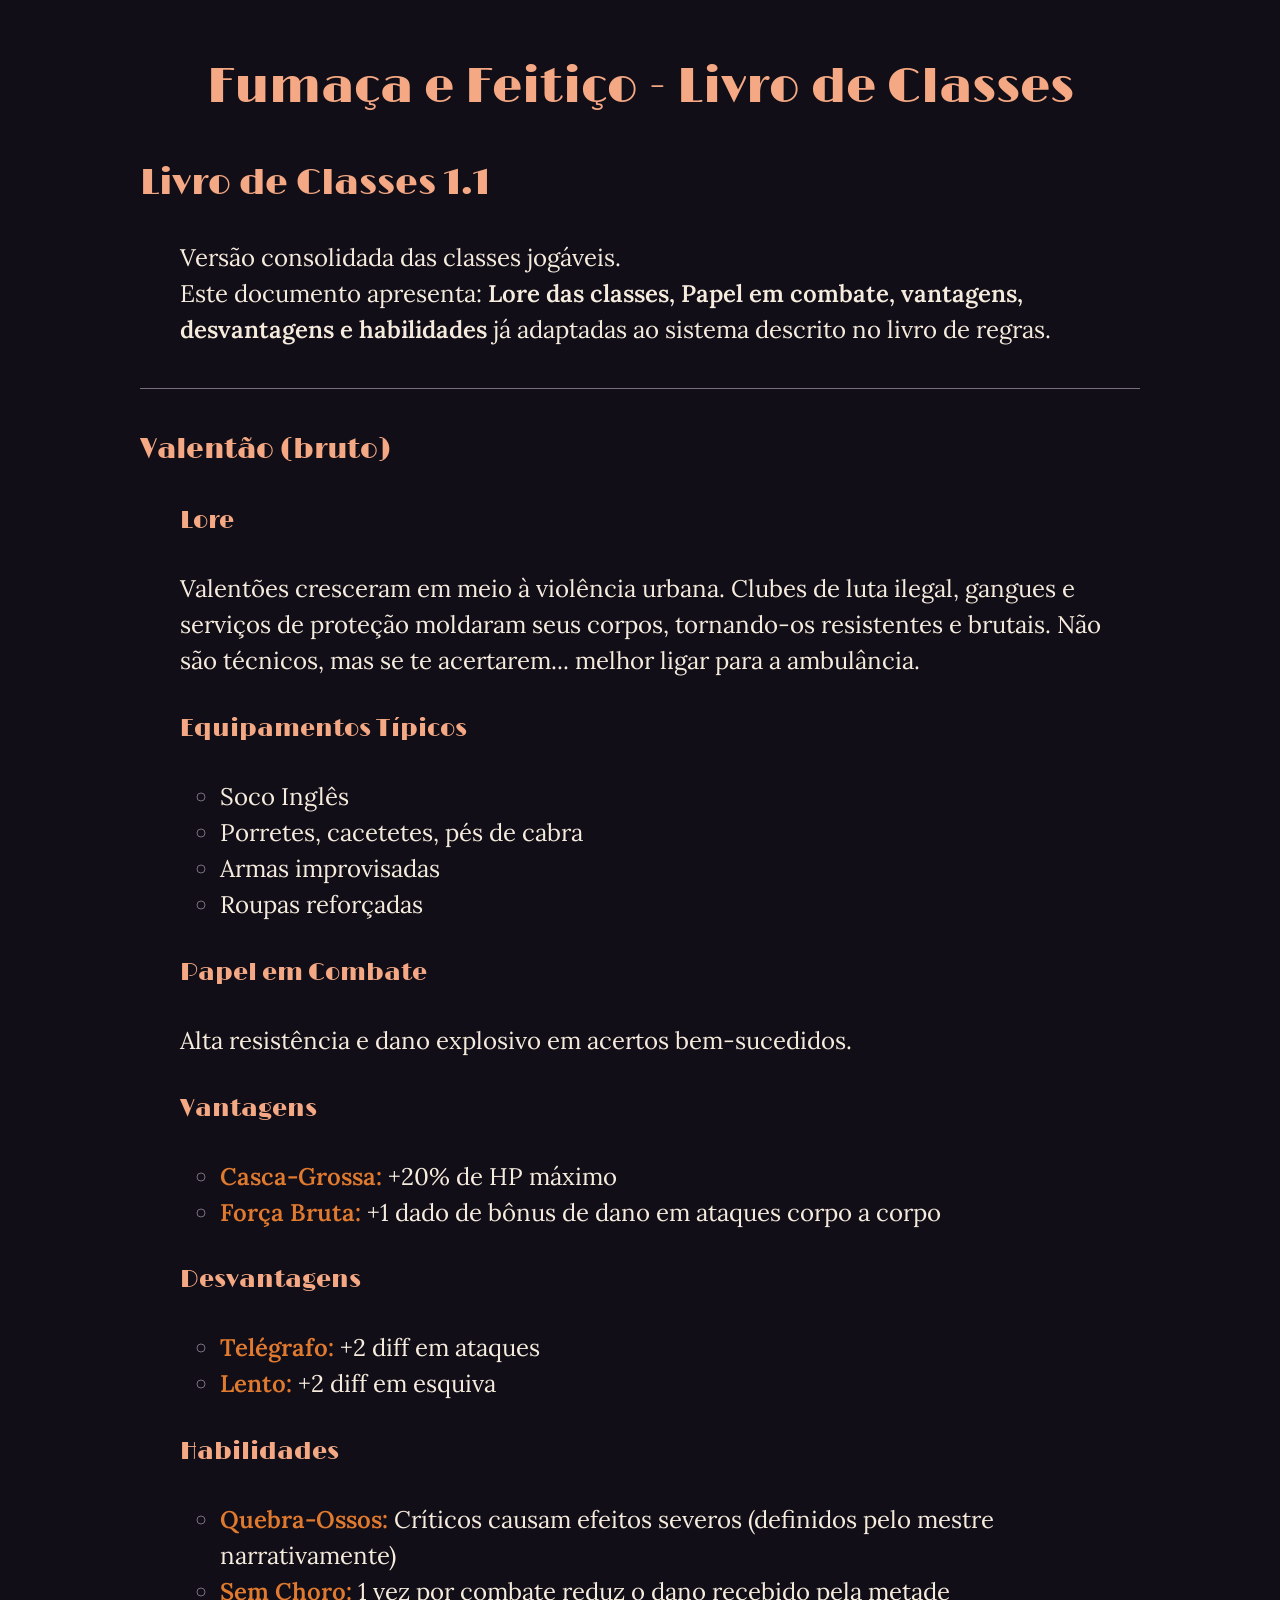
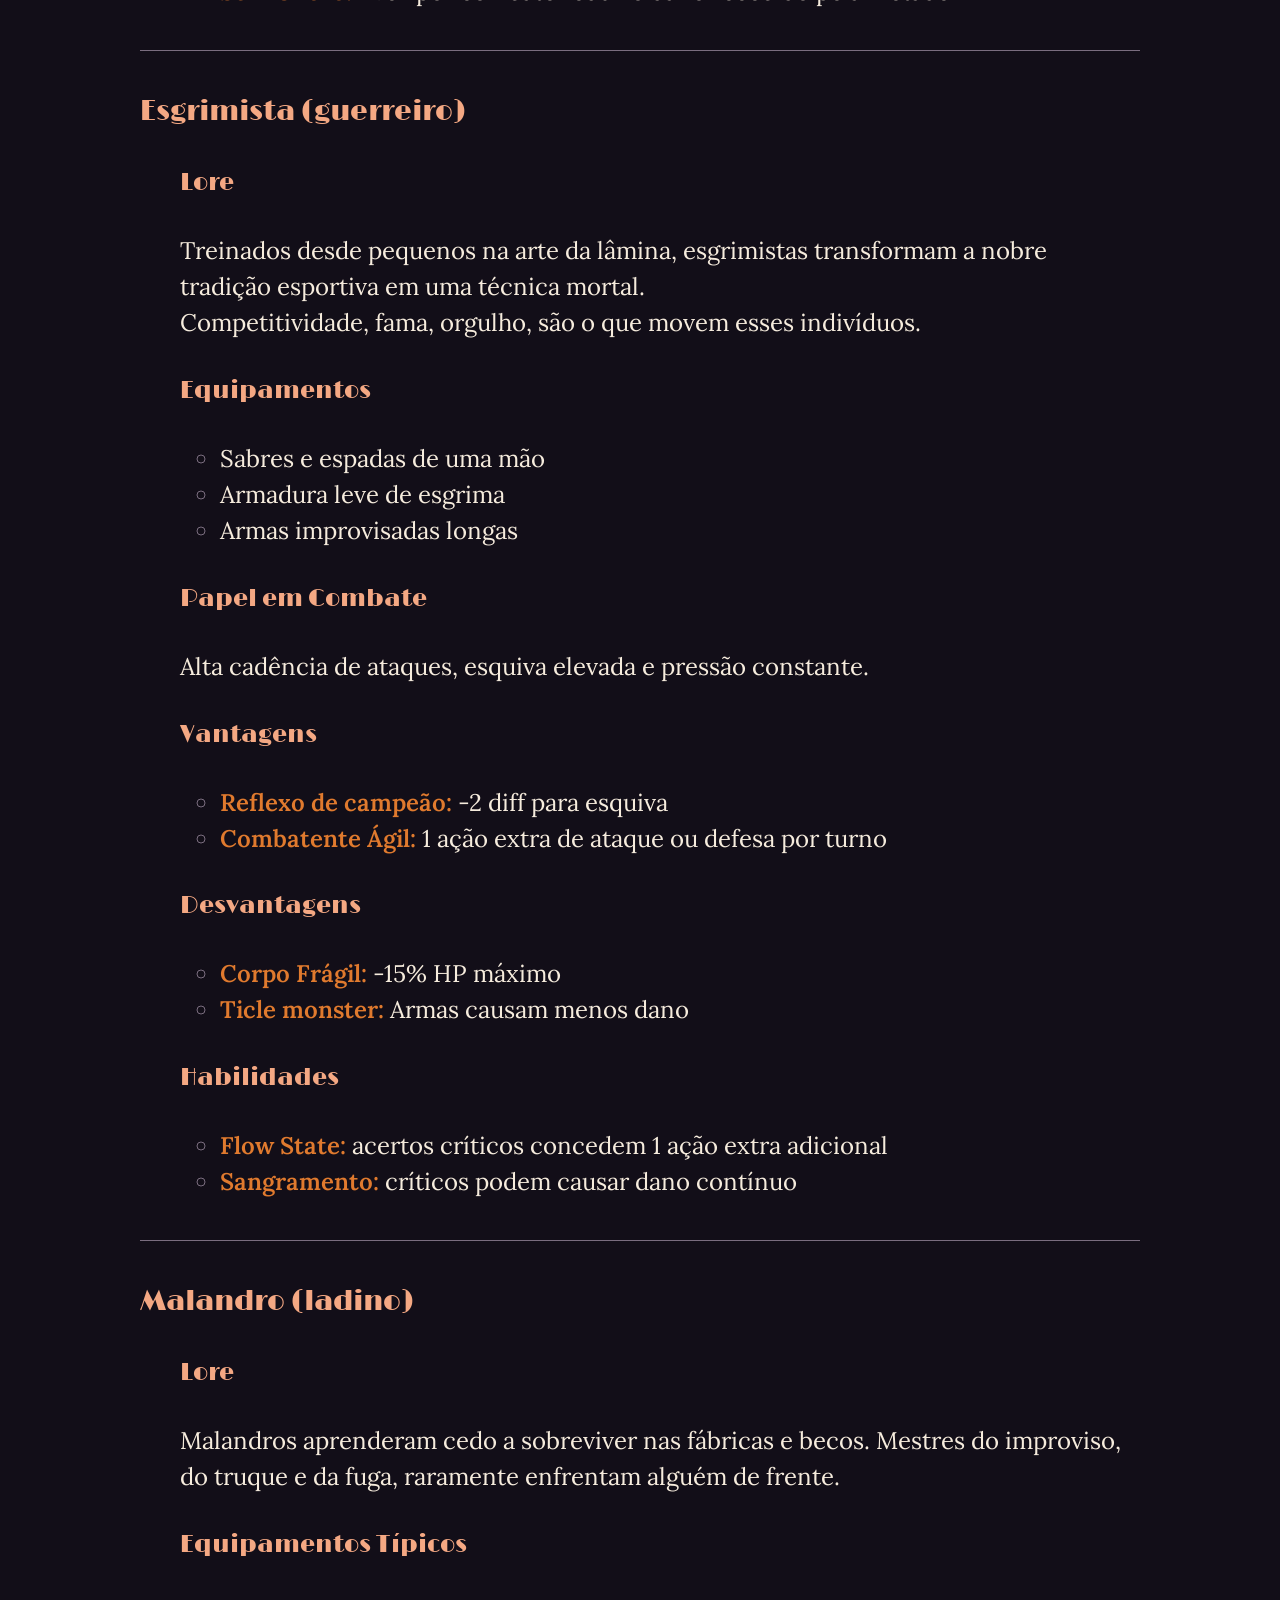
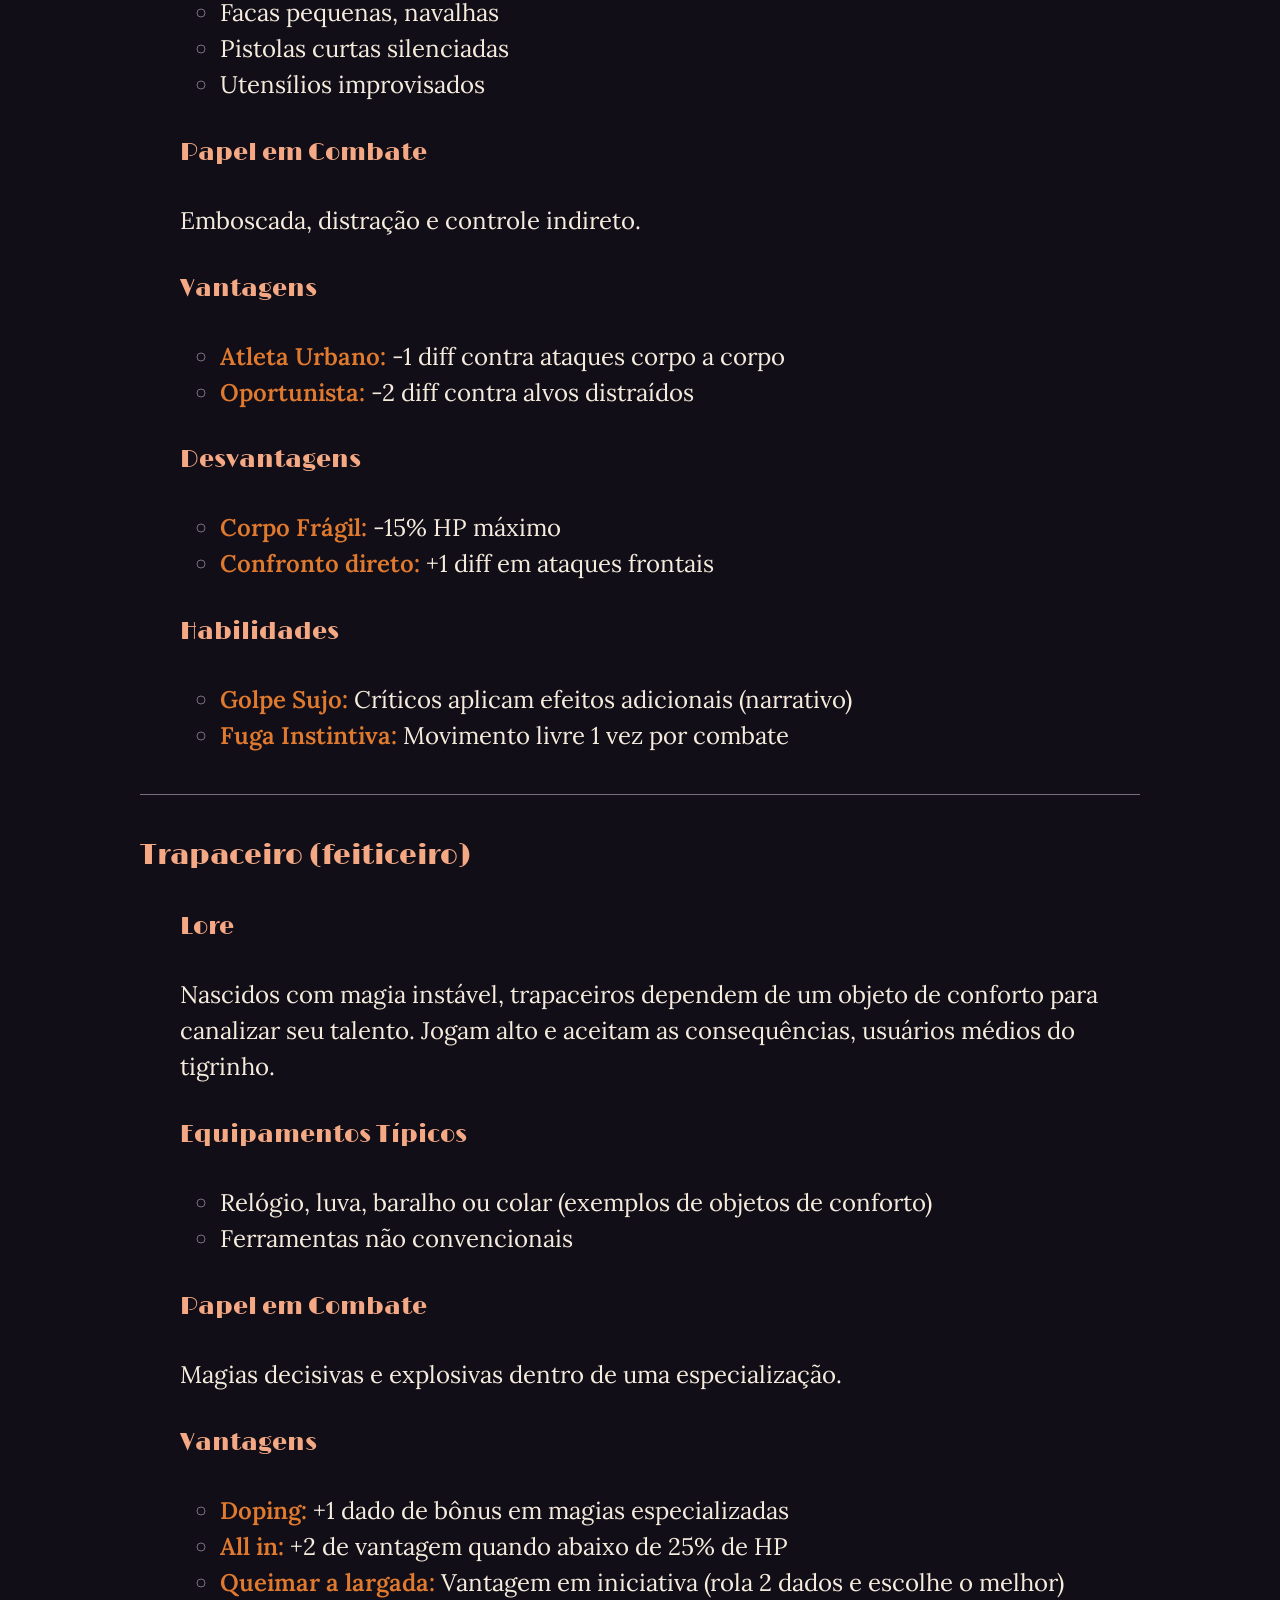
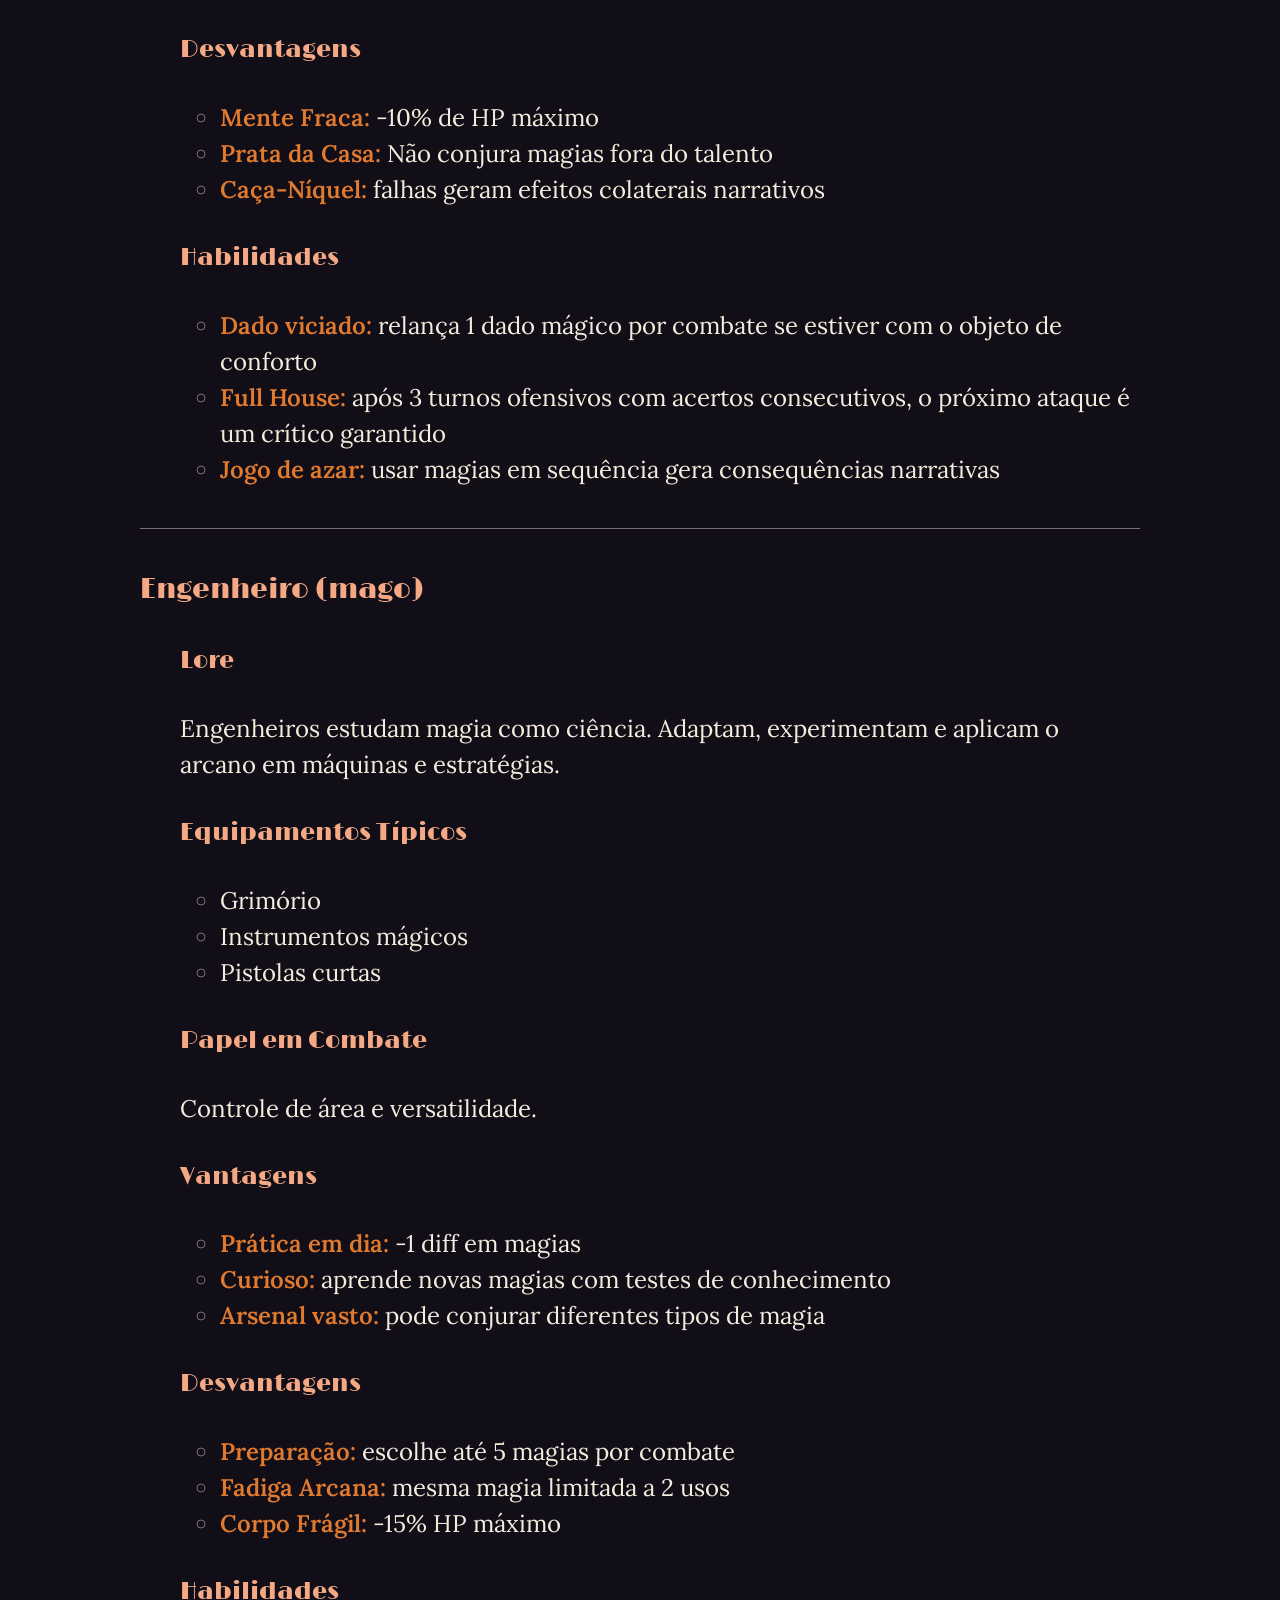
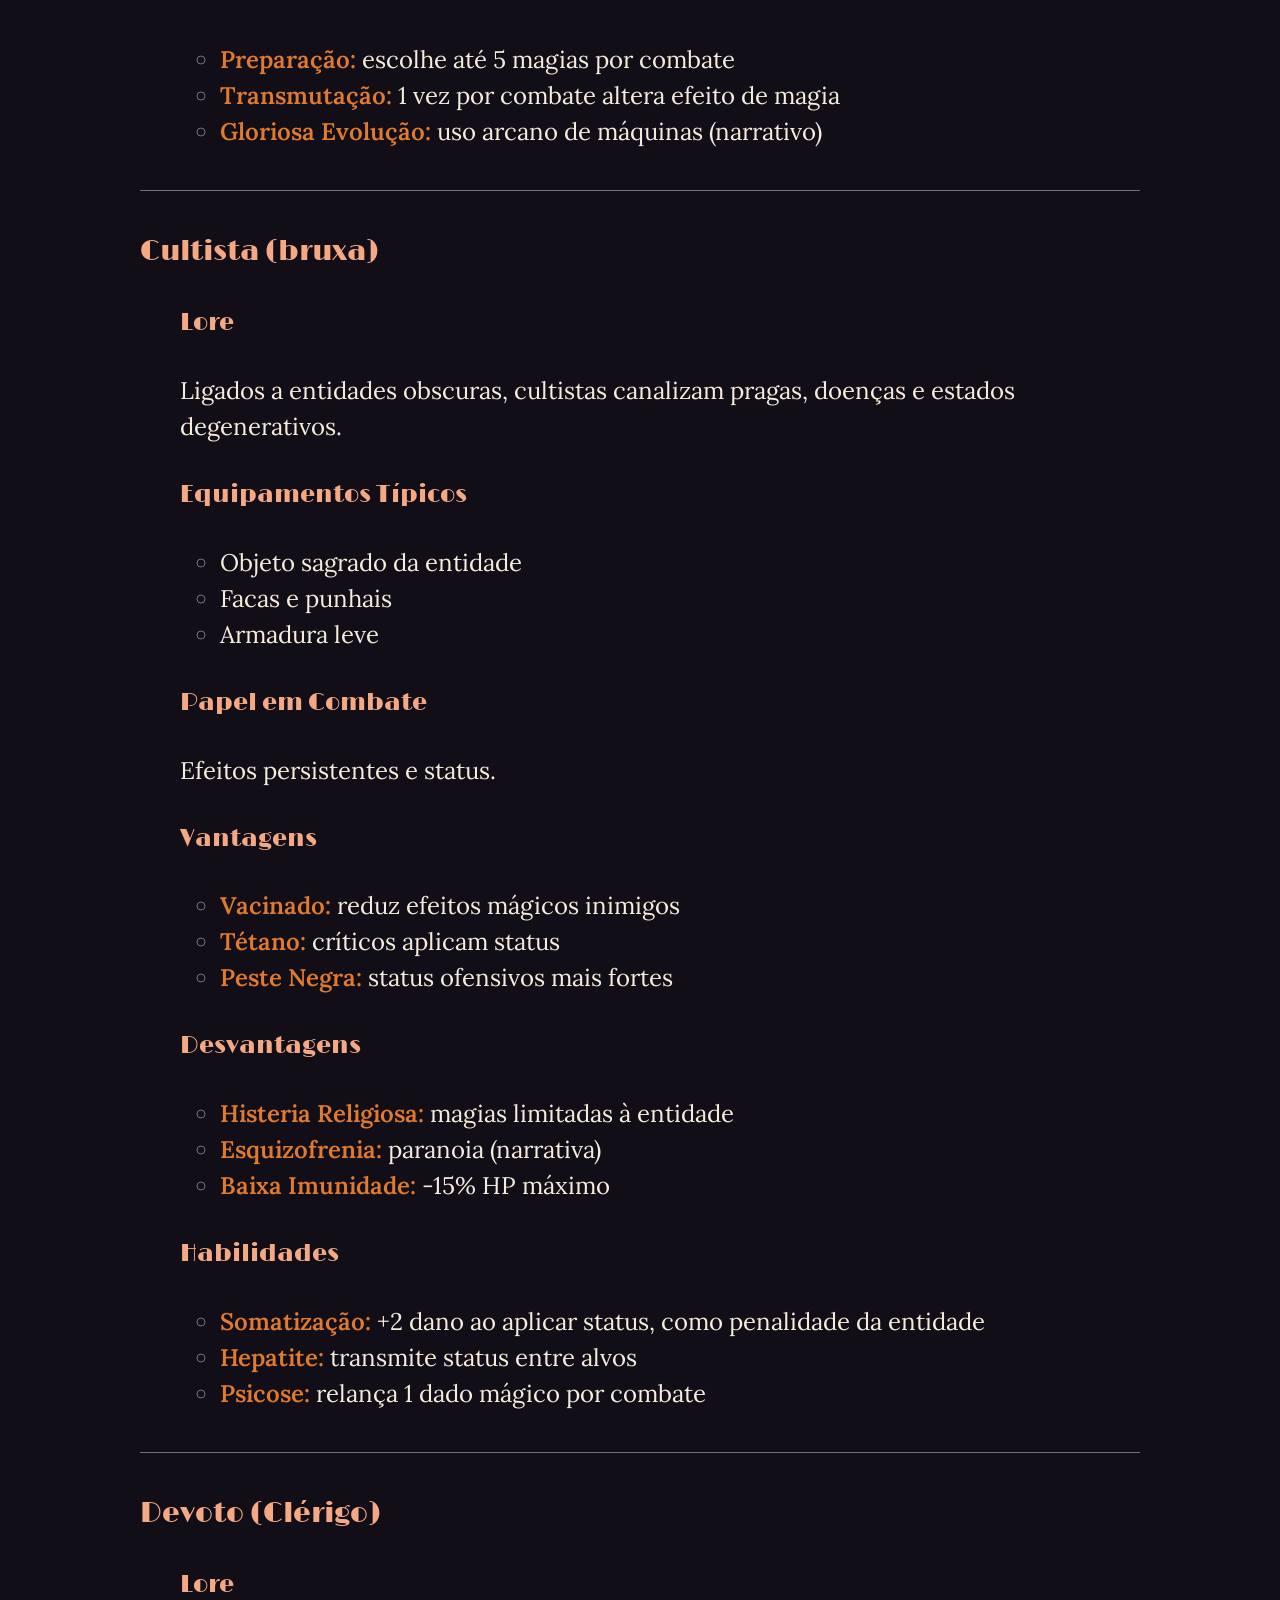
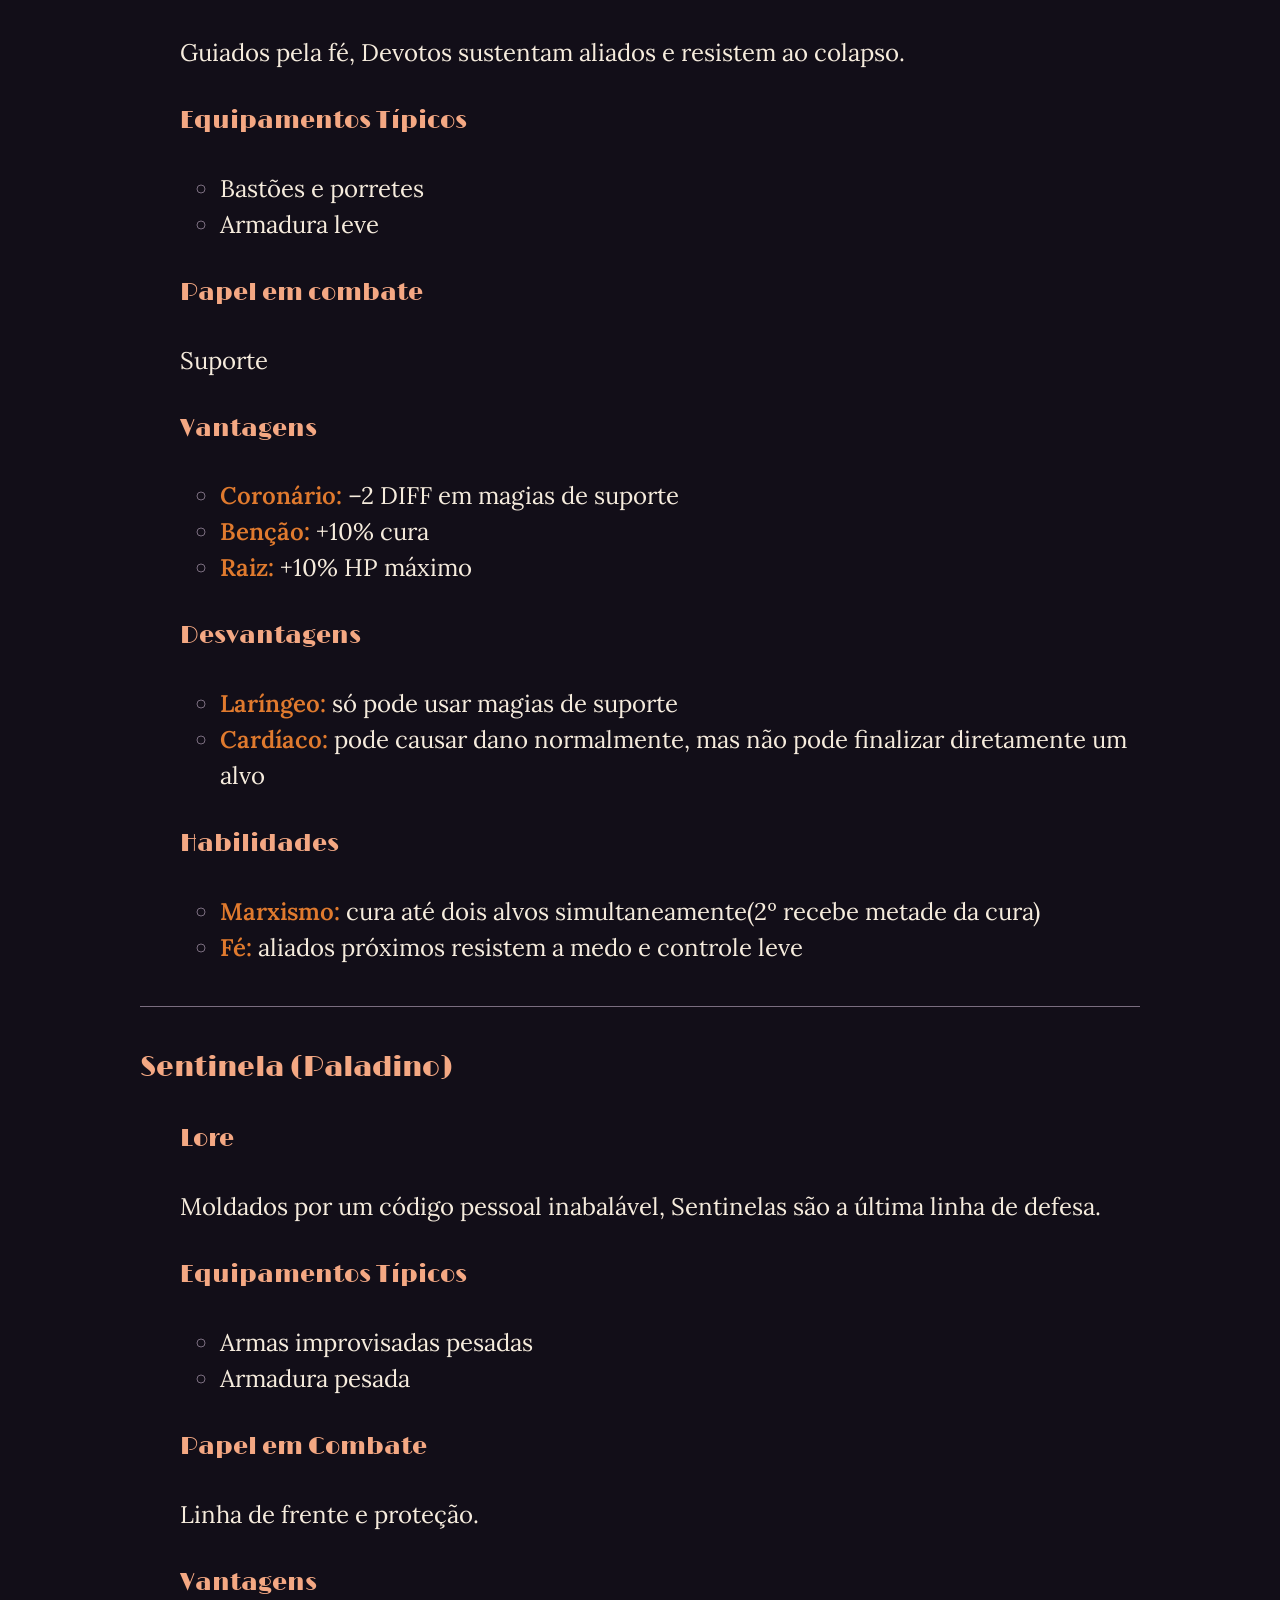
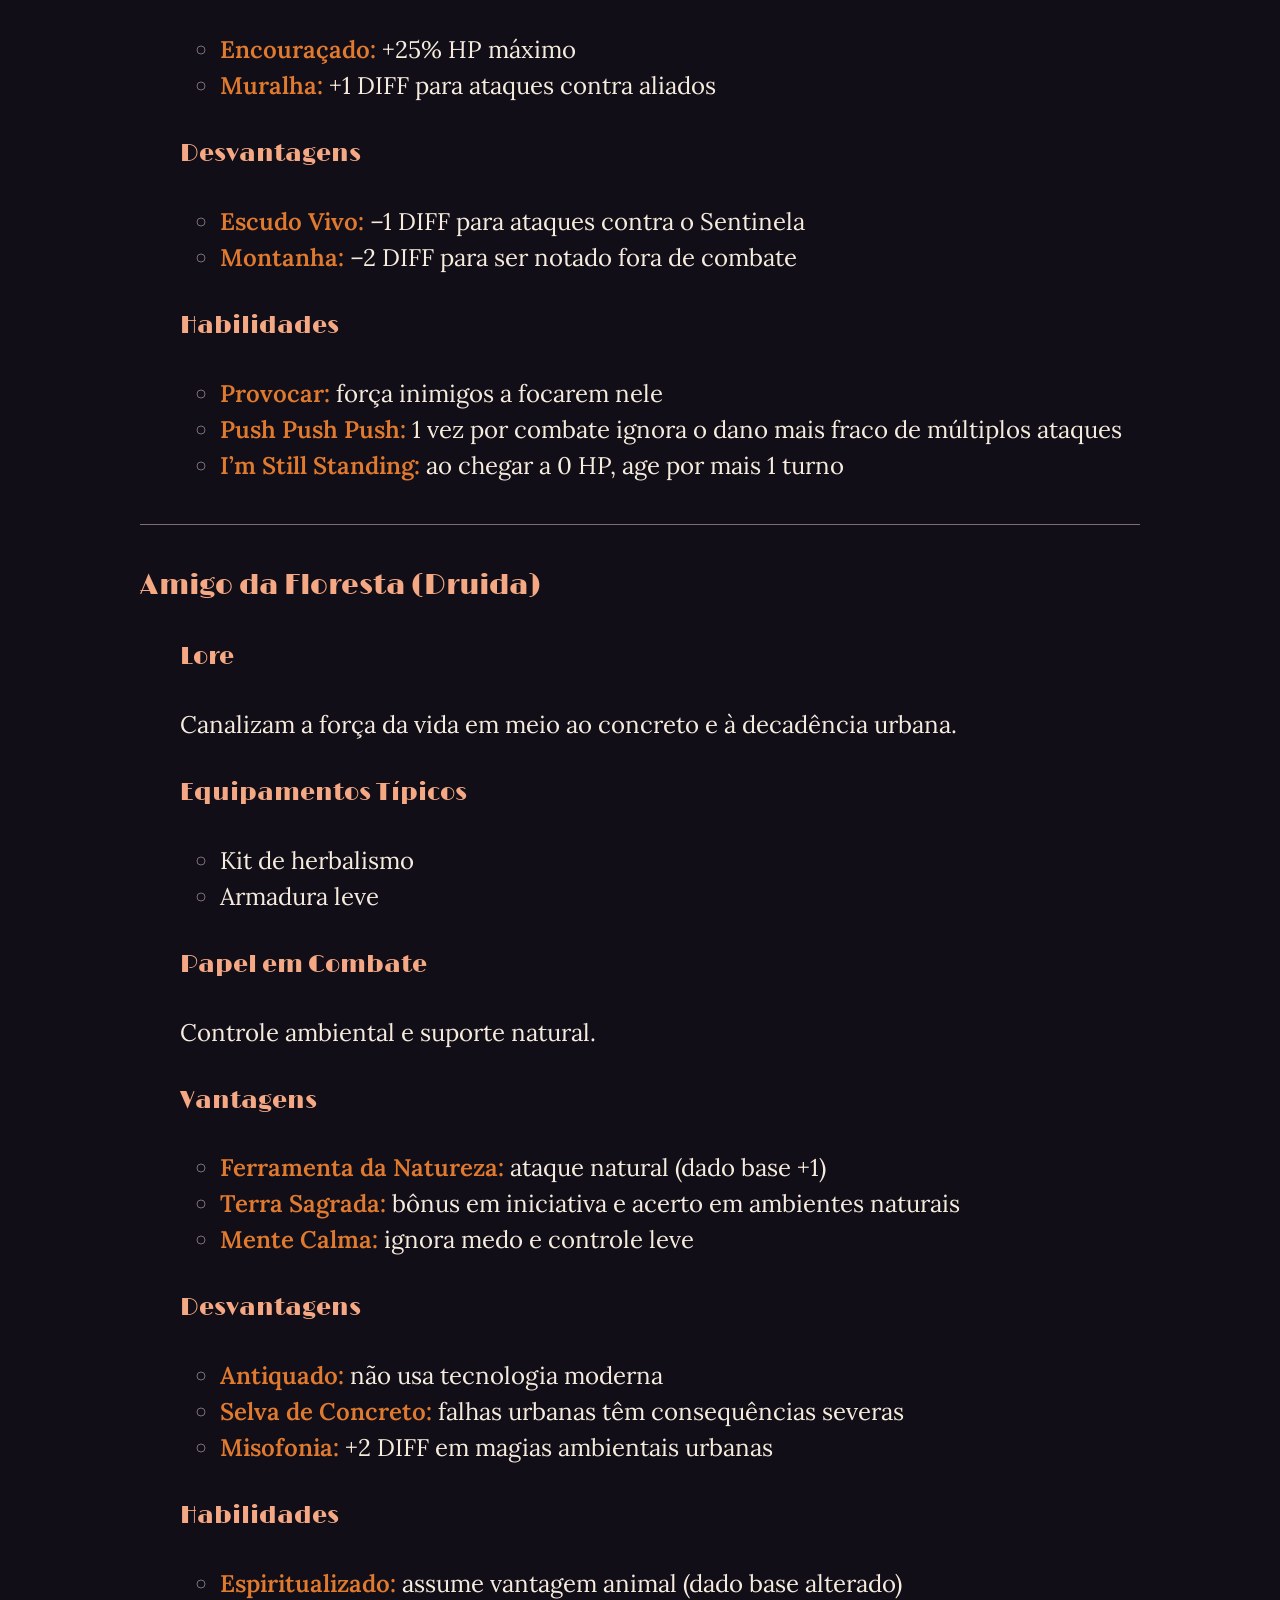
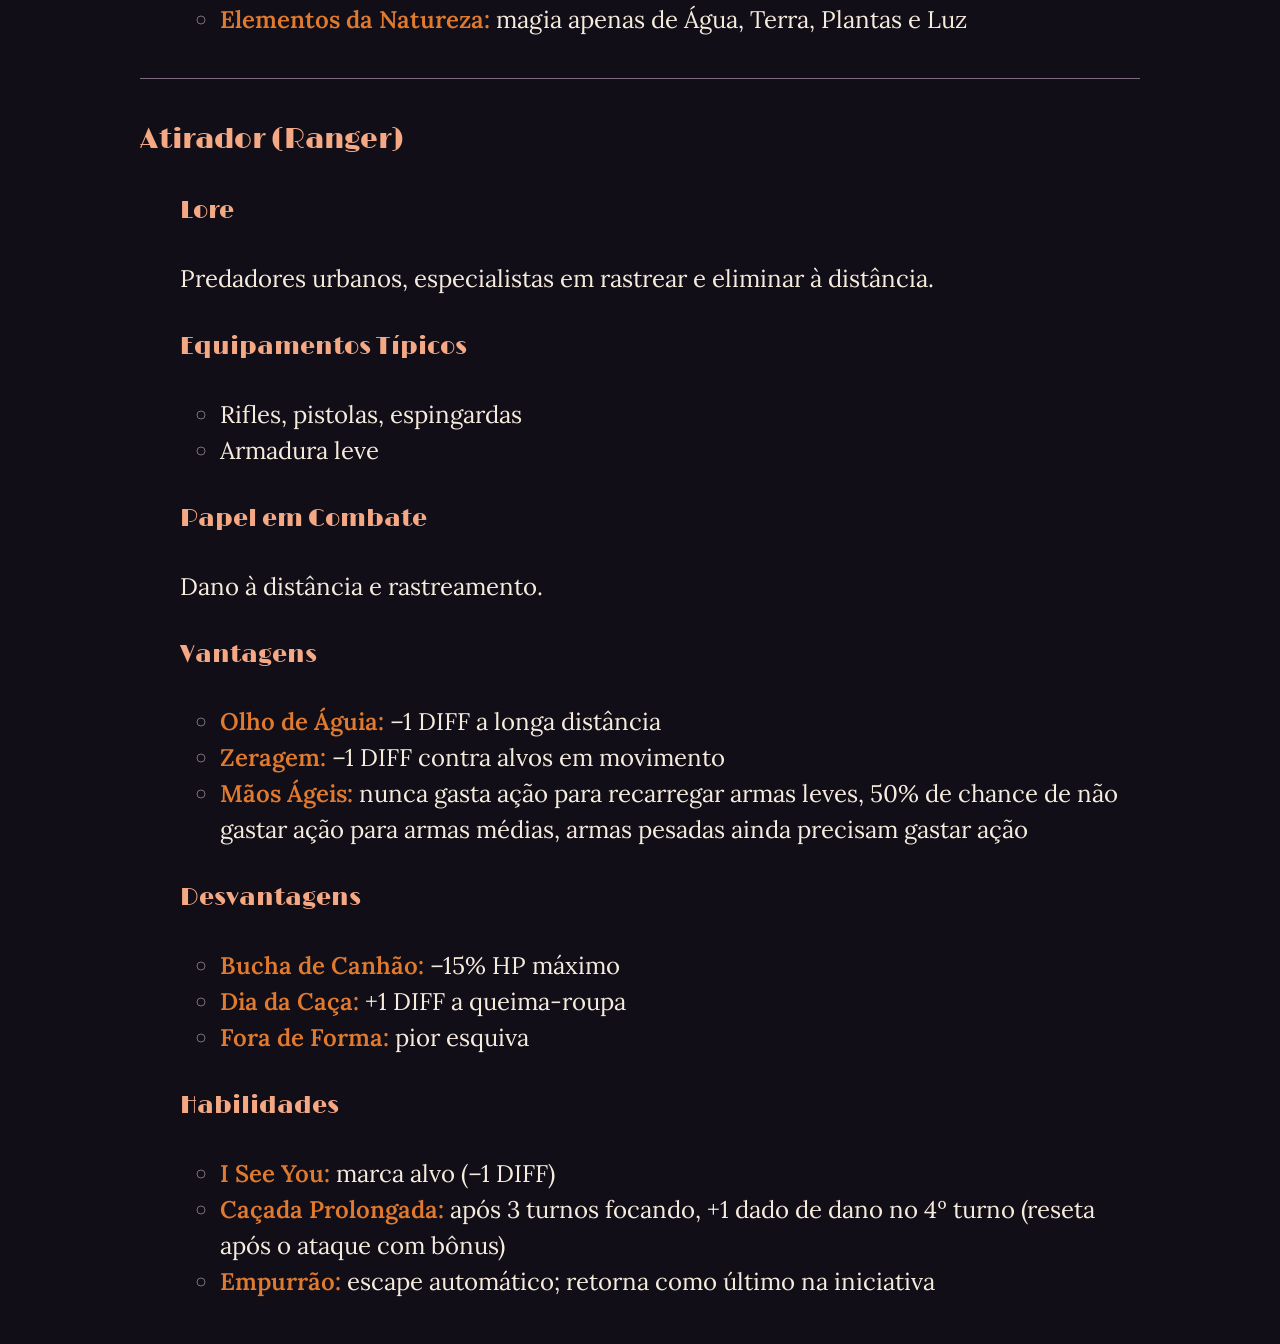
<file: ff-lc.html>
<!DOCTYPE html>
<html lang="pt-br">
<head>
    <meta charset="UTF-8">
    <meta name="viewport" content="width=device-width, initial-scale=1.0">
    <meta name="color-scheme" content="dark">
    <meta name="viewport" content="width=1000">
    <title>Livro de Classes</title>

    <link rel="preconnect" href="https://fonts.googleapis.com">
    <link rel="preconnect" href="https://fonts.gstatic.com" crossorigin>
    <link href="https://fonts.googleapis.com/css2?family=Limelight&family=Lora:ital,wght@0,400..700;1,400..700&display=swap" rel="stylesheet">  
    <link rel="stylesheet" href="style.css">
</head>
<body>

    <h1>Fumaça e Feitiço - Livro de Classes</h1>
    <h2>Livro de Classes 1.1</h2>
    <p style="margin-left: 40px;">Versão consolidada das classes jogáveis. <br>Este documento apresenta: <strong>Lore das classes, Papel em combate, vantagens, desvantagens e habilidades </strong>já adaptadas ao sistema descrito no livro de regras.</p>
    <hr>
    <section>
        <h3>Valentão (bruto)</h3>
        <section style="margin-left: 40px;">
            <h4>Lore</h4>
            <p>Valentões cresceram em meio à violência urbana. Clubes de luta ilegal, gangues e serviços de proteção moldaram seus corpos, tornando-os resistentes e brutais. Não são técnicos, mas se te acertarem... melhor ligar para a ambulância.</p>
            <h4>Equipamentos Típicos</h4>
            <ul>
                <li>Soco Inglês</li>
                <li>Porretes, cacetetes, pés de cabra</li>
                <li>Armas improvisadas</li>
                <li>Roupas reforçadas</li>
            </ul>
            <h4>Papel em Combate</h4>
            <p>Alta resistência e dano explosivo em acertos bem-sucedidos.</p>
            <h4>Vantagens</h4>
            <ul>
                <li><strong>Casca-Grossa: </strong>+20% de HP máximo</li>
                <li><strong>Força Bruta: </strong>+1 dado de bônus de dano em ataques corpo a corpo</li>
            </ul>
            <h4>Desvantagens</h4>
            <ul>
                <li><strong>Telégrafo: </strong>+2 diff em ataques</li>
                <li><strong>Lento: </strong>+2 diff em esquiva</li>
            </ul>
            <h4>Habilidades</h4>
            <ul>
                <li><strong>Quebra-Ossos: </strong>Críticos causam efeitos severos (definidos pelo mestre narrativamente)</li>
                <li><strong>Sem Choro: </strong>1 vez por combate reduz o dano recebido pela metade</li>
            </ul>
        </section>
    </section>
    <hr>
    <section>
        <h3>Esgrimista (guerreiro)</h3>
        <section style="margin-left: 40px;">
            <h4>Lore</h4>
            <p>Treinados desde pequenos na arte da lâmina, esgrimistas transformam a nobre tradição esportiva em uma técnica mortal. <br>Competitividade, fama, orgulho, são o que movem esses indivíduos.</p>
            <h4>Equipamentos</h4>
            <ul>
                <li>Sabres e espadas de uma mão</li>
                <li>Armadura leve de esgrima</li>
                <li>Armas improvisadas longas</li>
            </ul>
            <h4>Papel em Combate</h4>
            <p>Alta cadência de ataques, esquiva elevada e pressão constante.</p>
            <h4>Vantagens</h4>
            <ul>
                <li><strong>Reflexo de campeão: </strong>-2 diff para esquiva</li>
                <li><strong>Combatente Ágil: </strong>1 ação extra de ataque ou defesa por turno</li>
            </ul>
            <h4>Desvantagens</h4>
            <ul>
                <li><strong>Corpo Frágil: </strong>-15% HP máximo</li>
                <li><strong>Ticle monster: </strong>Armas causam menos dano</li>
            </ul>
            <h4>Habilidades</h4>
            <ul>
                <li><strong>Flow State: </strong>acertos críticos concedem 1 ação extra adicional</li>
                <li><strong>Sangramento: </strong>críticos podem causar dano contínuo</li>
            </ul>
        </section>
    </section>
    <hr>
    <section>
        <h3>Malandro (ladino)</h3>
        <section style="margin-left: 40px;">
            <h4>Lore</h4>
            <p>Malandros aprenderam cedo a sobreviver nas fábricas e becos. Mestres do improviso, do truque e da fuga, raramente enfrentam alguém de frente.</p>
            <h4>Equipamentos Típicos</h4>
            <ul>
                <li>Facas pequenas, navalhas</li>
                <li>Pistolas curtas silenciadas</li>
                <li>Utensílios improvisados</li>
            </ul>
            <h4>Papel em Combate</h4>
            <p>Emboscada, distração e controle indireto.</p>
            <h4>Vantagens</h4>
            <ul>
                <li><strong>Atleta Urbano: </strong>-1 diff contra ataques corpo a corpo</li>
                <li><strong>Oportunista: </strong>-2 diff contra alvos distraídos</li>
            </ul>
            <h4>Desvantagens</h4>
            <ul>
                <li><strong>Corpo Frágil: </strong>-15% HP máximo</li>
                <li><strong>Confronto direto: </strong>+1 diff em ataques frontais</li>
            </ul>
            <h4>Habilidades</h4>
            <ul>
                <li><strong>Golpe Sujo: </strong>Críticos aplicam efeitos adicionais (narrativo)</li>
                <li><strong>Fuga Instintiva: </strong>Movimento livre 1 vez por combate</li>
            </ul>
        </section>
    </section>
    <hr>
    <section>
        <h3>Trapaceiro (feiticeiro)</h3>
        <section style="margin-left: 40px;">
            <h4>Lore</h4>
            <p>Nascidos com magia instável, trapaceiros dependem de um objeto de conforto para canalizar seu talento. Jogam alto e aceitam as consequências, usuários médios do tigrinho.</p>
            <h4>Equipamentos Típicos</h4>
            <ul>
                <li>Relógio, luva, baralho ou colar (exemplos de objetos de conforto)</li>
                <li>Ferramentas não convencionais</li>
            </ul>
            <h4>Papel em Combate</h4>
            <p>Magias decisivas e explosivas dentro de uma especialização.</p>
            <h4>Vantagens</h4>
            <ul>
                <li><strong>Doping: </strong>+1 dado de bônus em magias especializadas</li>
                <li><strong>All in: </strong>+2 de vantagem quando abaixo de 25% de HP</li>
                <li><strong>Queimar a largada: </strong>Vantagem em iniciativa (rola 2 dados e escolhe o melhor)</li>
            </ul>
            <h4>Desvantagens</h4>
            <ul>
                <li><strong>Mente Fraca: </strong>-10% de HP máximo</li>
                <li><strong>Prata da Casa: </strong>Não conjura magias fora do talento</li>
                <li><strong>Caça-Níquel: </strong>falhas geram efeitos colaterais narrativos</li>
            </ul>
            <h4>Habilidades</h4>
            <ul>
                <li><strong>Dado viciado: </strong>relança 1 dado mágico por combate se estiver com o objeto de conforto</li>
                <li><strong>Full House: </strong>após 3 turnos ofensivos com acertos consecutivos, o próximo ataque é um crítico garantido</li>
                <li><strong>Jogo de azar: </strong>usar magias em sequência gera consequências narrativas</li>
            </ul>
        </section>
    </section>
    <hr>
    <section>
        <h3>Engenheiro (mago)</h3>
        <section style="margin-left: 40px;">
            <h4>Lore</h4>
            <p>Engenheiros estudam magia como ciência. Adaptam, experimentam e aplicam o arcano em máquinas e estratégias.</p>
            <h4>Equipamentos Típicos</h4>
            <ul>
                <li>Grimório</li>
                <li>Instrumentos mágicos</li>
                <li>Pistolas curtas</li>
            </ul>
            <h4>Papel em Combate</h4>
            <p>Controle de área e versatilidade.</p>
            <h4>Vantagens</h4>
            <ul>
                <li><strong>Prática em dia: </strong>-1 diff em magias</li>
                <li><strong>Curioso: </strong>aprende novas magias com testes de conhecimento</li>
                <li><strong>Arsenal vasto: </strong>pode conjurar diferentes tipos de magia</li>
            </ul>
            <h4>Desvantagens</h4>
            <ul>
                <li><strong>Preparação: </strong>escolhe até 5 magias por combate</li>
                <li><strong>Fadiga Arcana: </strong>mesma magia limitada a 2 usos</li>
                <li><strong>Corpo Frágil: </strong>-15% HP máximo</li>
            </ul>
            <h4>Habilidades</h4>
            <ul>
                <li><strong>Preparação: </strong>escolhe até 5 magias por combate</li>
                <li><strong>Transmutação: </strong>1 vez por combate altera efeito de magia</li>
                <li><strong>Gloriosa Evolução: </strong>uso arcano de máquinas (narrativo)</li>
            </ul>
        </section>
    </section>
    <hr>
    <section>
        <h3>Cultista (bruxa)</h3>
        <section style="margin-left: 40px;">
            <h4>Lore</h4>
            <p>Ligados a entidades obscuras, cultistas canalizam pragas, doenças e estados degenerativos.</p>
            <h4>Equipamentos Típicos</h4>
            <ul>
                <li>Objeto sagrado da entidade</li>
                <li>Facas e punhais</li>
                <li>Armadura leve</li>
            </ul>
            <h4>Papel em Combate</h4>
            <p>Efeitos persistentes e status.</p>
            <h4>Vantagens</h4>
            <ul>
                <li><strong>Vacinado: </strong>reduz efeitos mágicos inimigos</li>
                <li><strong>Tétano: </strong>críticos aplicam status</li>
                <li><strong>Peste Negra: </strong>status ofensivos mais fortes</li>
            </ul>
            <h4>Desvantagens</h4>
            <ul>
                <li><strong>Histeria Religiosa: </strong>magias limitadas à entidade</li>
                <li><strong>Esquizofrenia: </strong>paranoia (narrativa)</li>
                <li><strong>Baixa Imunidade: </strong>-15% HP máximo</li>
            </ul>
            <h4>Habilidades</h4>
            <ul>
                <li><strong>Somatização: </strong>+2 dano ao aplicar status, como penalidade da entidade</li>
                <li><strong>Hepatite: </strong>transmite status entre alvos</li>
                <li><strong>Psicose: </strong>relança 1 dado mágico por combate</li>
            </ul>
        </section>
    </section>
    <hr>
    <section>
        <h3>Devoto (Clérigo)</h3>
        <section style="margin-left: 40px;">
            <h4>Lore</h4>
            <p>Guiados pela fé, Devotos sustentam aliados e resistem ao colapso.</p>
            <h4>Equipamentos Típicos</h4>
            <ul>
                <li>Bastões e porretes</li>
                <li>Armadura leve</li>
            </ul>
            <h4>Papel em combate</h4>
            <p>Suporte</p>
            <h4>Vantagens</h4>
            <ul>
                <li><strong>Coronário: </strong>–2 DIFF em magias de suporte</li>
                <li><strong>Benção: </strong>+10% cura</li>
                <li><strong>Raiz: </strong>+10% HP máximo</li>
            </ul>
            <h4>Desvantagens</h4>
            <ul>
                <li><strong>Laríngeo: </strong>só pode usar magias de suporte</li>
                <li><strong>Cardíaco: </strong>pode causar dano normalmente, mas não pode finalizar diretamente um alvo</li>
            </ul>
            <h4>Habilidades</h4>
            <ul>
                <li><strong>Marxismo: </strong>cura até dois alvos simultaneamente(2º recebe metade da cura)</li>
                <li><strong>Fé: </strong>aliados próximos resistem a medo e controle leve</li>
            </ul>
        </section>
    </section>
    <hr>
    <section>
        <h3>Sentinela (Paladino)</h3>
        <section style="margin-left: 40px;">
            <h4>Lore</h4>
            <p>Moldados por um código pessoal inabalável, Sentinelas são a última linha de defesa.</p>
            <h4>Equipamentos Típicos</h4>
            <ul>
                <li>Armas improvisadas pesadas</li>
                <li>Armadura pesada</li>
            </ul>
            <h4>Papel em Combate</h4>
            <p>Linha de frente e proteção.</p>
            <h4>Vantagens</h4>
            <ul>
                <li><strong>Encouraçado: </strong>+25% HP máximo</li>
                <li><strong>Muralha: </strong>+1 DIFF para ataques contra aliados</li>
            </ul>
            <h4>Desvantagens</h4>
            <ul>
                <li><strong>Escudo Vivo: </strong>–1 DIFF para ataques contra o Sentinela</li>
                <li><strong>Montanha: </strong>–2 DIFF para ser notado fora de combate</li>
            </ul>
            <h4>Habilidades</h4>
            <ul>
                <li><strong>Provocar: </strong>força inimigos a focarem nele</li>
                <li><strong>Push Push Push: </strong>1 vez por combate ignora o dano mais fraco de múltiplos ataques</li>
                <li><strong>I’m Still Standing: </strong>ao chegar a 0 HP, age por mais 1 turno</li>
            </ul>
        </section>
    </section>
    <hr>
    <section>
        <h3>Amigo da Floresta (Druida)</h3>
        <section style="margin-left: 40px;">
            <h4>Lore</h4>
            <p>Canalizam a força da vida em meio ao concreto e à decadência urbana.</p>
            <h4>Equipamentos Típicos</h4>
            <ul>
                <li>Kit de herbalismo</li>
                <li>Armadura leve</li>
            </ul>
            <h4>Papel em Combate</h4>
            <p>Controle ambiental e suporte natural.</p>
            <h4>Vantagens</h4>
            <ul>
                <li><strong>Ferramenta da Natureza: </strong>ataque natural (dado base +1)</li>
                <li><strong>Terra Sagrada: </strong>bônus em iniciativa e acerto em ambientes naturais</li>
                <li><strong>Mente Calma: </strong>ignora medo e controle leve</li>
            </ul>
            <h4>Desvantagens</h4>
            <ul>
                <li><strong>Antiquado: </strong>não usa tecnologia moderna</li>
                <li><strong>Selva de Concreto: </strong>falhas urbanas têm consequências severas</li>
                <li><strong>Misofonia: </strong>+2 DIFF em magias ambientais urbanas</li>
            </ul>
            <h4>Habilidades</h4>
            <ul>
                <li><strong>Espiritualizado: </strong>assume vantagem animal (dado base alterado)</li>
                <li><strong>Elementos da Natureza: </strong>magia apenas de Água, Terra, Plantas e Luz</li>
            </ul>
        </section>
    </section>
    <hr>
    <section>
        <h3>Atirador (Ranger)</h3>
        <section style="margin-left: 40px;">
            <h4>Lore</h4>
            <p>Predadores urbanos, especialistas em rastrear e eliminar à distância.</p>
            <h4>Equipamentos Típicos</h4>
            <ul>
                <li>Rifles, pistolas, espingardas</li>
                <li>Armadura leve</li>
            </ul>
            <h4>Papel em Combate</h4>
            <p>Dano à distância e rastreamento.</p>
            <h4>Vantagens</h4>
            <ul>
                <li><strong>Olho de Águia: </strong>–1 DIFF a longa distância</li>
                <li><strong>Zeragem: </strong>–1 DIFF contra alvos em movimento</li>
                <li><strong>Mãos Ágeis: </strong>nunca gasta ação para recarregar armas leves, 50% de chance de não gastar ação para armas médias, armas pesadas ainda precisam gastar ação</li>
            </ul>
            <h4>Desvantagens</h4>
            <ul>
                <li><strong>Bucha de Canhão: </strong>–15% HP máximo</li>
                <li><strong>Dia da Caça: </strong>+1 DIFF a queima-roupa</li>
                <li><strong>Fora de Forma: </strong>pior esquiva</li>
            </ul>
            <h4>Habilidades</h4>
            <ul>
                <li><strong>I See You: </strong>marca alvo (–1 DIFF)</li>
                <li><strong>Caçada Prolongada: </strong>após 3 turnos focando, +1 dado de dano no 4º turno (reseta após o ataque com bônus)</li>
                <li><strong>Empurrão: </strong>escape automático; retorna como último na iniciativa</li>
            </ul>
        </section>
    </section>
</body>
</html>
</file>
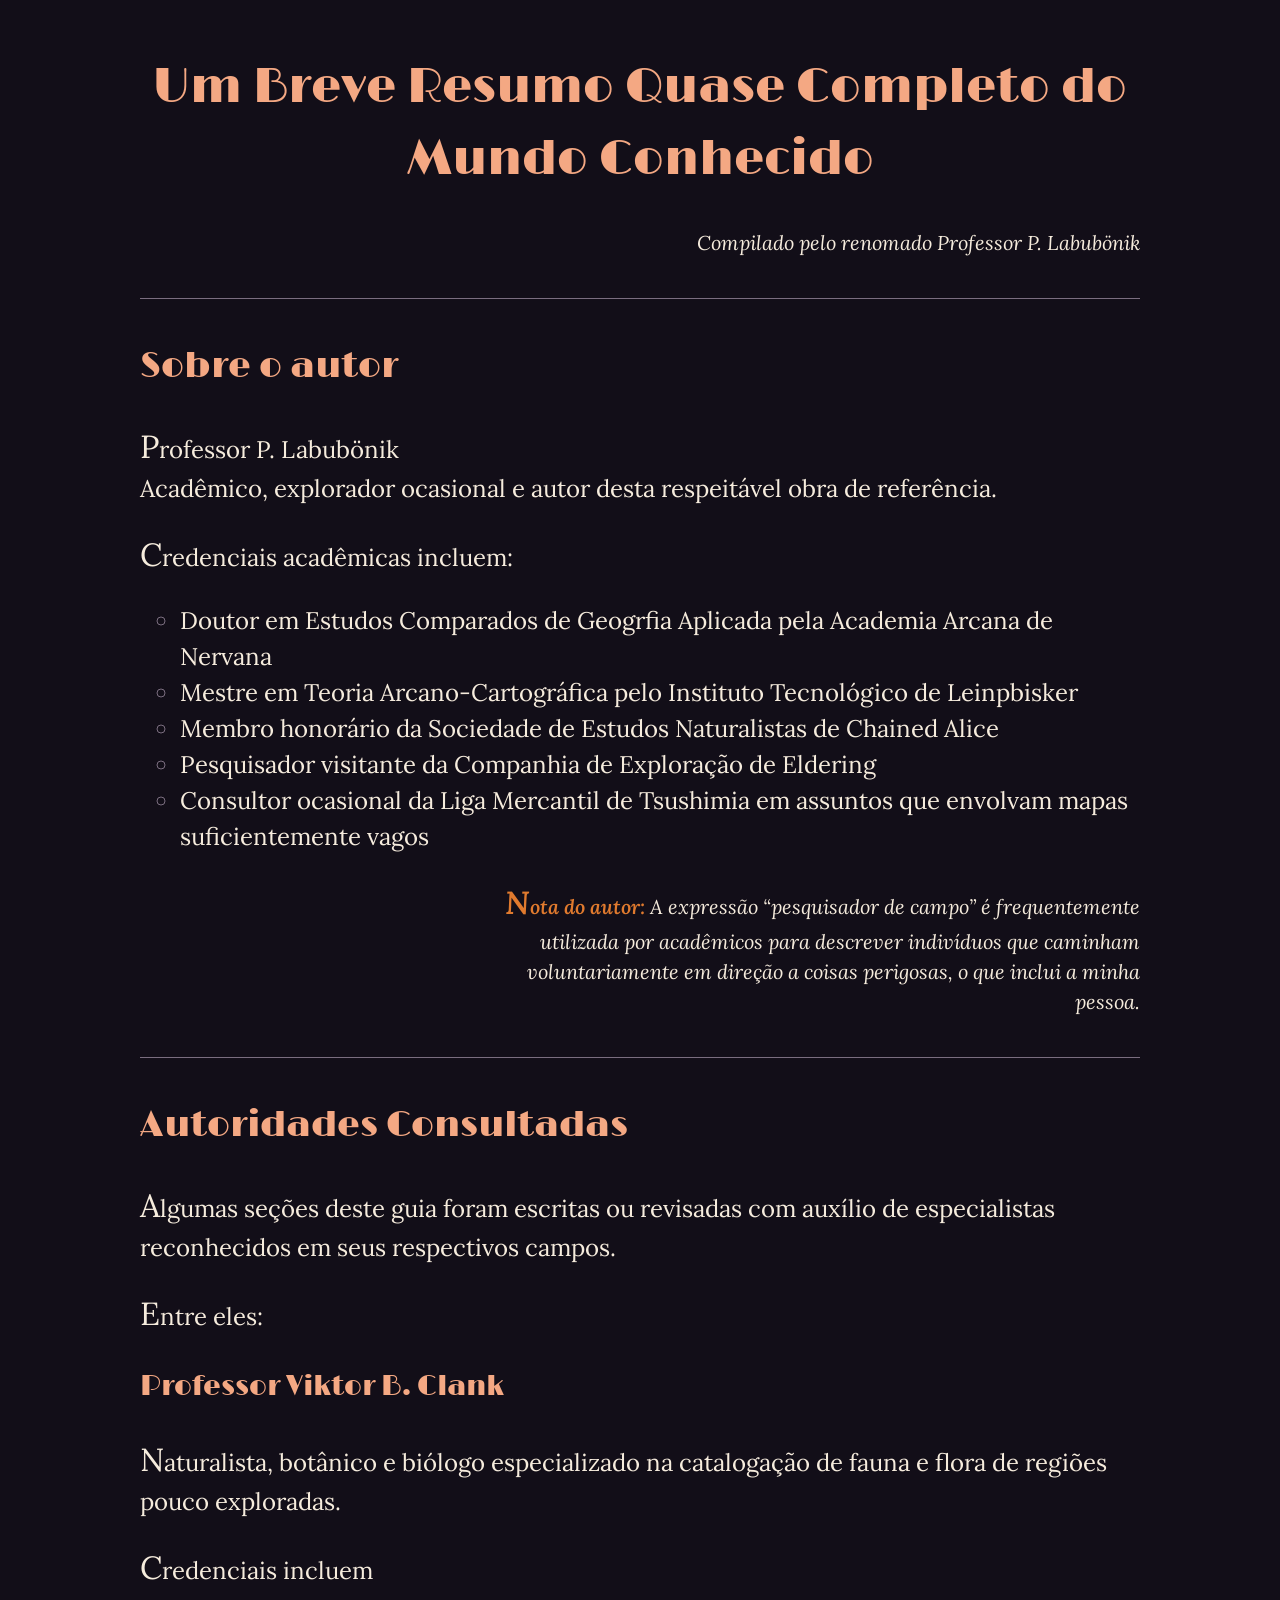
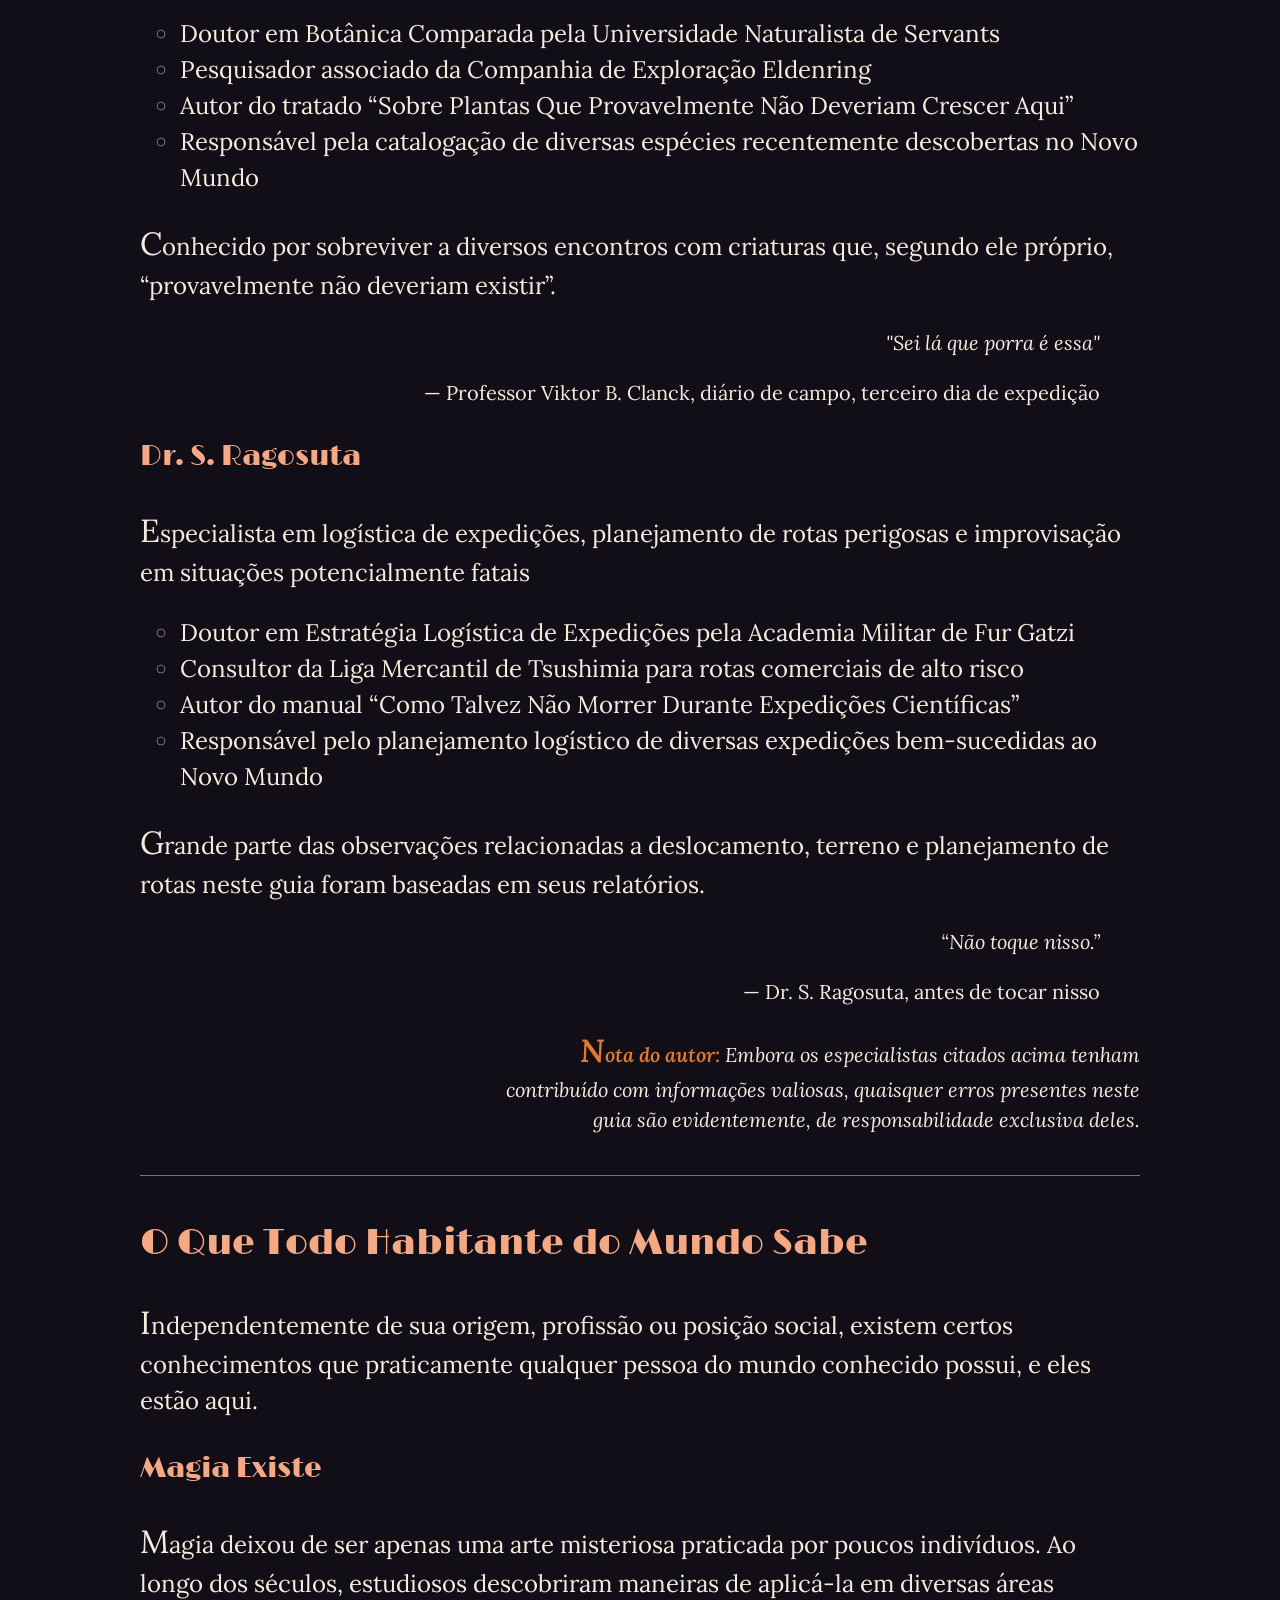
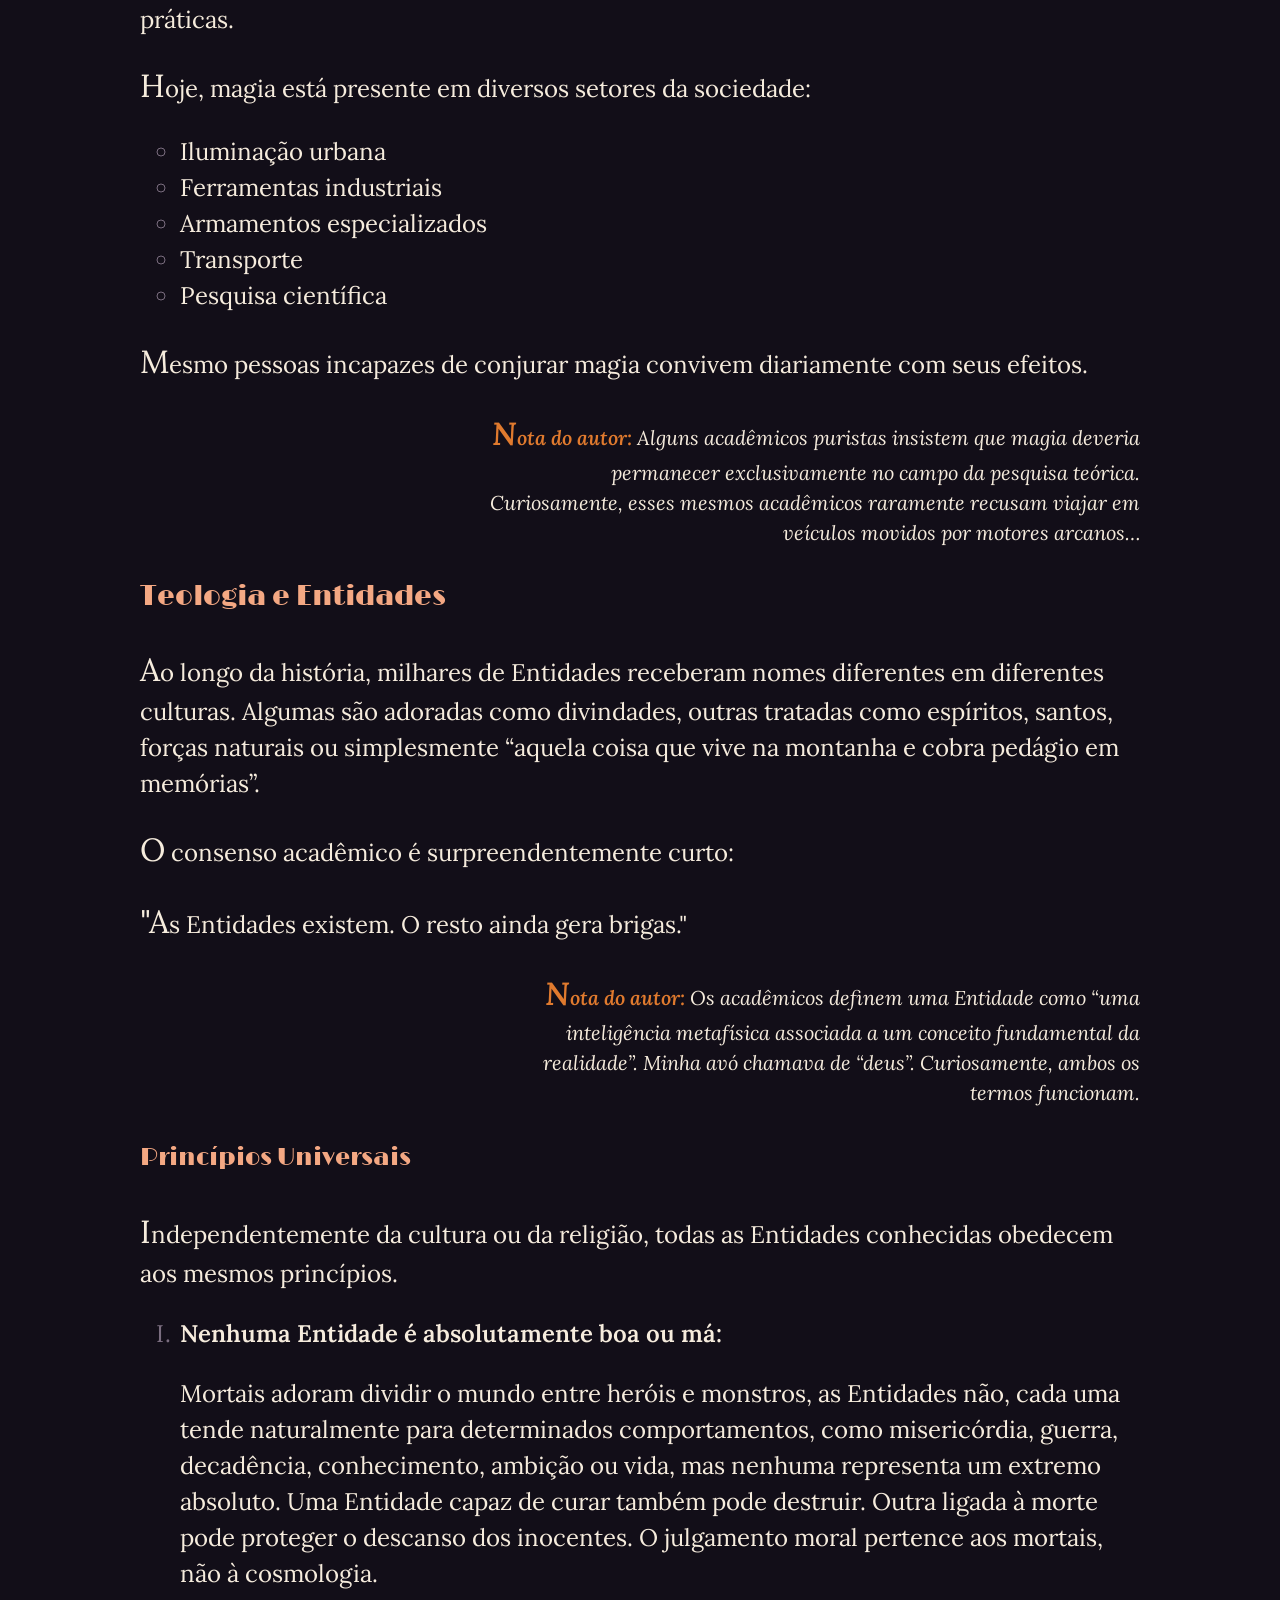
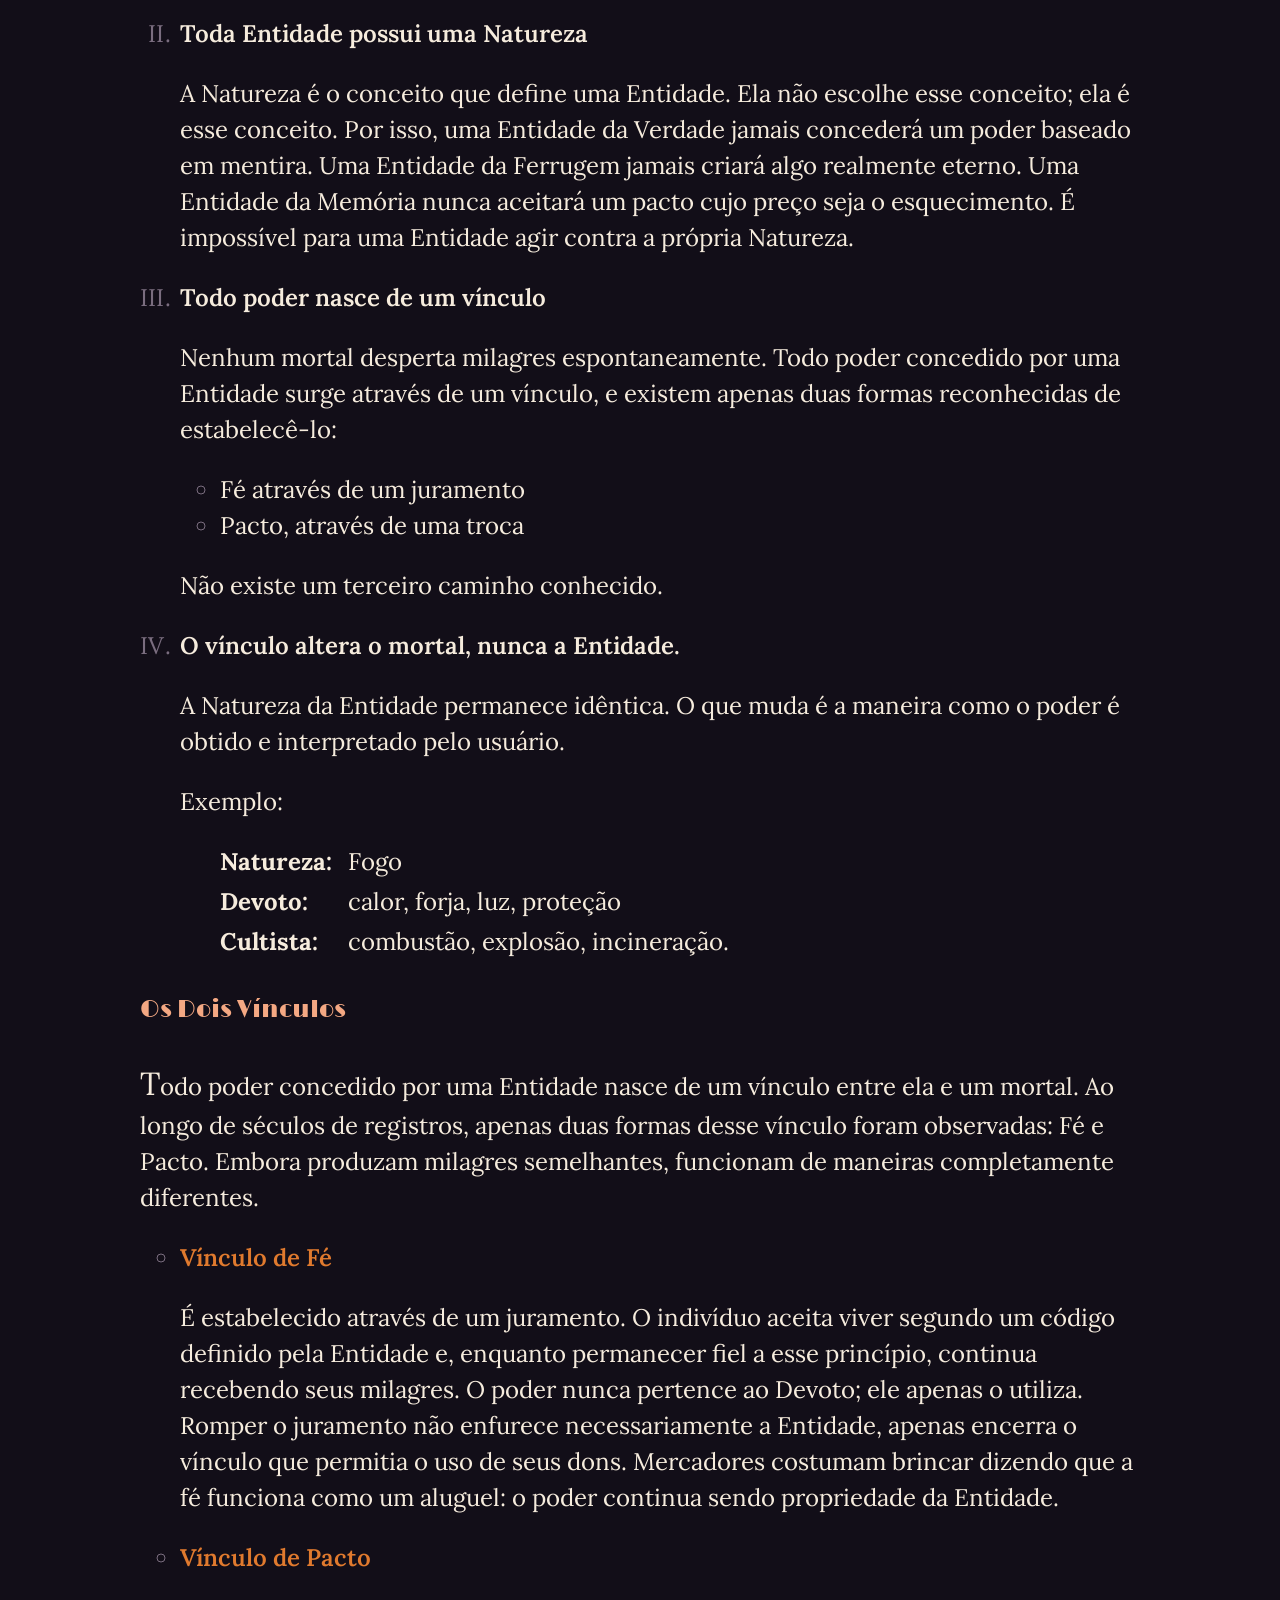
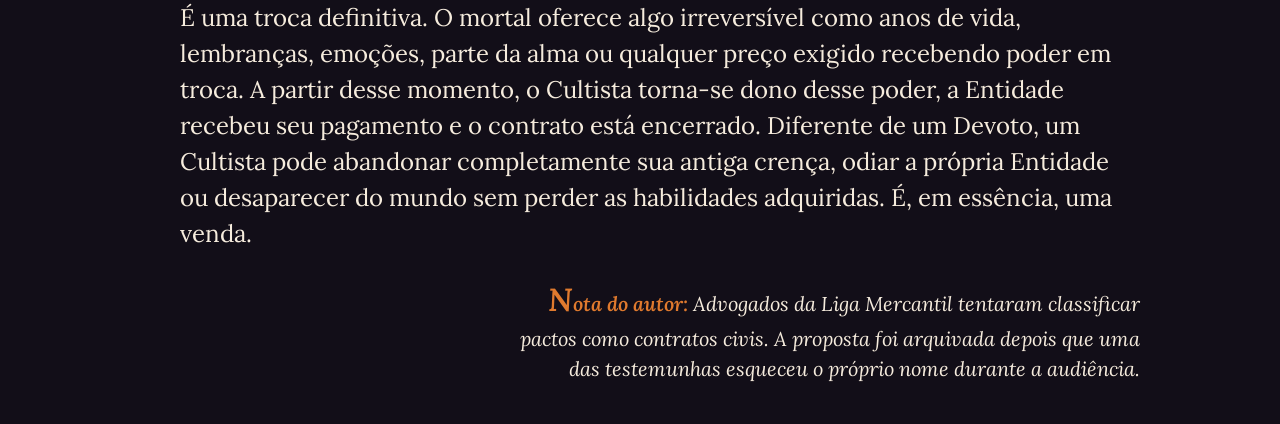
<file: ff-world.html>
<!DOCTYPE html>
<html lang="pt-br">
<head>
    <meta charset="UTF-8">
    <meta name="viewport" content="width=device-width, initial-scale=1.0">
    <meta name="color-scheme" content="dark">
    <meta name="viewport" content="width=1000">
    <title>Conheça o mundo!</title>

    <link rel="preconnect" href="https://fonts.googleapis.com">
    <link rel="preconnect" href="https://fonts.gstatic.com" crossorigin>
    <link href="https://fonts.googleapis.com/css2?family=Limelight&family=Lora:ital,wght@0,400..700;1,400..700&display=swap" rel="stylesheet">  
    <link rel="stylesheet" href="style.css">
    <link rel="stylesheet" href="ff-world.css">
</head>
<body>
    <h1>Um Breve Resumo Quase Completo do Mundo Conhecido</h1>
    <p style="text-align: end; font-size: 1.25rem; font-style: italic;">Compilado pelo renomado Professor  P. Labubönik</p>
    <hr>
    <section>
    <h2>Sobre o autor</h2>
    <p>Professor P. Labubönik <br>
    Acadêmico, explorador ocasional e autor desta respeitável obra de referência.</p>
    <section>
        <p>Credenciais acadêmicas incluem:</p>
        <ul>
            <li>Doutor em Estudos Comparados de Geogrfia Aplicada pela Academia Arcana de Nervana</li>
            <li>Mestre em Teoria Arcano-Cartográfica pelo Instituto Tecnológico de Leinpbisker</li>
        <li>Membro honorário da Sociedade de Estudos Naturalistas de Chained Alice</li>
            <li>Pesquisador visitante da Companhia de Exploração de Eldering</li>
            <li>Consultor ocasional da Liga Mercantil de Tsushimia em assuntos que envolvam mapas suficientemente vagos</li>
        </ul>
        <p class="note"><strong>Nota do autor:</strong> A expressão “pesquisador de campo” é frequentemente utilizada por acadêmicos para descrever indivíduos que caminham voluntariamente em direção a coisas perigosas, o que inclui a minha pessoa.</p>
    </section>
    <hr>
    </section>
    <section>
    <h2>Autoridades Consultadas</h2>
    <p>Algumas seções deste guia foram escritas ou revisadas com auxílio de especialistas reconhecidos em seus respectivos campos.</p>
    <p>Entre eles:</p>
    <section>
        <h3>Professor Viktor B. Clank</h3>
        <p>Naturalista, botânico e biólogo especializado na catalogação de fauna e flora de regiões pouco exploradas.</p>
        <p>Credenciais incluem</p>
        <ul>
            <li>Doutor em Botânica Comparada pela Universidade Naturalista de Servants</li>
            <li>Pesquisador associado da Companhia de Exploração Eldenring</li>
            <li>Autor do tratado “Sobre Plantas Que Provavelmente Não Deveriam Crescer Aqui”</li>
            <li>Responsável pela catalogação de diversas espécies recentemente descobertas no Novo Mundo</li>
        </ul>
        <p>Conhecido por sobreviver a diversos encontros com criaturas que, segundo ele próprio, “provavelmente não deveriam existir”.</p>
        <blockquote>
            <p>"Sei lá que porra é essa"</p>
            <footer>— Professor Viktor B. Clanck, diário de campo, terceiro dia de expedição</footer>
        </blockquote>
    </section>
    <section>
        <h3>Dr. S. Ragosuta</h3>
        <p>Especialista em logística de expedições, planejamento de rotas perigosas e improvisação em situações potencialmente fatais</p>
        <ul>
            <li>Doutor em Estratégia Logística de Expedições pela Academia Militar de Fur Gatzi</li>
            <li>Consultor da Liga Mercantil de Tsushimia para rotas comerciais de alto risco</li>
            <li>Autor do manual “Como Talvez Não Morrer Durante Expedições Científicas”</li>
            <li>Responsável pelo planejamento logístico de diversas expedições bem-sucedidas ao Novo Mundo</li>
        </ul>
        <p>Grande parte das observações relacionadas a deslocamento, terreno e planejamento de rotas neste guia foram baseadas em seus relatórios.</p>
        <blockquote>
            <p>“Não toque nisso.”</p>
            <footer>— Dr. S. Ragosuta, antes de tocar nisso</footer>
        </blockquote>
        <p class="note"><strong>Nota do autor:</strong> Embora os especialistas citados acima tenham contribuído com informações valiosas, quaisquer erros presentes neste guia são evidentemente, de responsabilidade exclusiva deles.</p>
    </section>
    </section>
    <hr>
    <section>
        <h2>O Que Todo Habitante do Mundo Sabe</h2>
        <p>Independentemente de sua origem, profissão ou posição social, existem certos conhecimentos que praticamente qualquer pessoa do mundo conhecido possui, e eles estão aqui.</p>
        <section>
            <h3>Magia Existe</h3>
            <p>Magia deixou de ser apenas uma arte misteriosa praticada por poucos indivíduos. Ao longo dos séculos, estudiosos descobriram maneiras de aplicá-la em diversas áreas práticas.</p>
            <p>Hoje, magia está presente em diversos setores da sociedade:</p>
            <ul>
                <li>Iluminação urbana</li>
                <li>Ferramentas industriais</li>
                <li>Armamentos especializados</li>
                <li>Transporte</li>
                <li>Pesquisa científica</li>
            </ul>
            <p>Mesmo pessoas incapazes de conjurar magia convivem diariamente com seus efeitos.</p>
            <p class="note"><strong>Nota do autor:</strong> Alguns acadêmicos puristas insistem que magia deveria permanecer exclusivamente no campo da pesquisa teórica. Curiosamente, esses mesmos acadêmicos raramente recusam viajar em veículos movidos por motores arcanos…</p>
        </section>
        <section>
            <h3>Teologia e Entidades</h3>
            <p>Ao longo da história, milhares de Entidades receberam nomes diferentes em diferentes culturas. Algumas são adoradas como divindades, outras tratadas como espíritos, santos, forças naturais ou simplesmente “aquela coisa que vive na montanha e cobra pedágio em memórias”.</p>
            <p>O consenso acadêmico é surpreendentemente curto:</p>
            <p>"As Entidades existem. O resto ainda gera brigas."</p>
            <p class="note"><Strong>Nota do autor:</Strong> Os acadêmicos definem uma Entidade como “uma inteligência metafísica associada a um conceito fundamental da realidade”. Minha avó chamava de “deus”. Curiosamente, ambos os termos funcionam.</p>
            <h4>Princípios Universais</h4>
            <p>Independentemente da cultura ou da religião, todas as Entidades conhecidas obedecem aos mesmos princípios.</p>
            <ol>
                <li>
                    <strong>Nenhuma Entidade é absolutamente boa ou má:</strong>
                    <p> Mortais adoram dividir o mundo entre heróis e monstros, as Entidades não, cada uma tende naturalmente para determinados comportamentos, como misericórdia, guerra, decadência, conhecimento, ambição ou vida, mas nenhuma representa um extremo absoluto. Uma Entidade capaz de curar também pode destruir. Outra ligada à morte pode proteger o descanso dos inocentes. O julgamento moral pertence aos mortais, não à cosmologia.</p>
                </li>
                <li>
                    <strong>Toda Entidade possui uma Natureza</strong>
                    <p>A Natureza é o conceito que define uma Entidade. Ela não escolhe esse conceito; ela é esse conceito. Por isso, uma Entidade da Verdade jamais concederá um poder baseado em mentira. Uma Entidade da Ferrugem jamais criará algo realmente eterno. Uma Entidade da Memória nunca aceitará um pacto cujo preço seja o esquecimento. É impossível para uma Entidade agir contra a própria Natureza.</p>
                </li>
                <li>
                    <strong>Todo poder nasce de um vínculo</strong>
                    <p>Nenhum mortal desperta milagres espontaneamente. Todo poder concedido por uma Entidade surge através de um vínculo, e existem apenas duas formas reconhecidas de estabelecê-lo:</p>
                    <ul>
                        <li>Fé através de um juramento</li>
                        <li>Pacto, através de uma troca</li>
                    </ul>
                    <p>Não existe um terceiro caminho conhecido.</p>
                </li>
                <li>
                    <strong>O vínculo altera o mortal, nunca a Entidade.</strong>
                    <p>A Natureza da Entidade permanece idêntica. O que muda é a maneira como o poder é obtido e interpretado pelo usuário.</p>
                    <p>Exemplo:</p>
                    <dl style="margin-left: 40px;">
                        <dt>Natureza:</dt>
                        <dd>Fogo</dd>
                        <dt>Devoto:</dt>
                        <dd>calor, forja, luz, proteção</dd>
                        <dt>Cultista:</dt>
                        <dd>combustão, explosão, incineração.</dd>
                    </dl>
                </li>
            </ol>
            <h4>Os Dois Vínculos</h4>
            <p>Todo poder concedido por uma Entidade nasce de um vínculo entre ela e um mortal. Ao longo de séculos de registros, apenas duas formas desse vínculo foram observadas: Fé e Pacto. Embora produzam milagres semelhantes, funcionam de maneiras completamente diferentes.</p>
            <ul>
                <li>
                    <strong>Vínculo de Fé</strong>
                    <p>É estabelecido através de um juramento. O indivíduo aceita viver segundo um código definido pela Entidade e, enquanto permanecer fiel a esse princípio, continua recebendo seus milagres. O poder nunca pertence ao Devoto; ele apenas o utiliza. Romper o juramento não enfurece necessariamente a Entidade, apenas encerra o vínculo que permitia o uso de seus dons. Mercadores costumam brincar dizendo que a fé funciona como um aluguel: o poder continua sendo propriedade da Entidade.</p>
                </li>
                <li>
                    <strong>Vínculo de Pacto</strong>
                    <p>É uma troca definitiva. O mortal oferece algo irreversível como anos de vida, lembranças, emoções, parte da alma ou qualquer preço exigido recebendo poder em troca. A partir desse momento, o Cultista torna-se dono desse poder, a Entidade recebeu seu pagamento e o contrato está encerrado. Diferente de um Devoto, um Cultista pode abandonar completamente sua antiga crença, odiar a própria Entidade ou desaparecer do mundo sem perder as habilidades adquiridas. É, em essência, uma venda.</p>
                </li>
            </ul>
            <p class="note"><strong>Nota do autor:</strong> Advogados da Liga Mercantil tentaram classificar pactos como contratos civis. A proposta foi arquivada depois que uma das testemunhas esqueceu o próprio nome durante a audiência.</p>
        </section>
    </section>
</body>
</html>
</file>
<file: style.css>
:root {
    --velvet-void: #120e18;
    --nebula-plum: #3b2a3f;
    --smoky-amethyst: #7a6d7f;
    --solar-flare: #e07a2e;
    --ember-glow: #f4a883;
    --stardust-mist: #f6ecdd;
}

body {
    background-color: var(--velvet-void);
    color: var(--stardust-mist);
    font-family: "Lora", serif;
    font-weight: 400;
    font-size: 1.5rem;
    line-height: 1.5;
    max-width: 1000px;
    margin: 0 auto;
    padding:20px;
}

h1, h2, h3, h4, h5 {
    color: var(--ember-glow);
    font-family: "Limelight", sans-serif;
    font-weight: 400;
}

h1 {text-align: center;}


strong {
    font-weight: 600;
}

ul strong {
    color: var(--solar-flare);
}

hr {
    border: none;
    border-top: 1px solid var(--smoky-amethyst);
    margin: 40px 0;
}

.note {
    text-align: end;
    font-style: italic;
    font-size: 1.25rem;
    margin-left: 350px;
    color: var();
    strong {
        color: var(--solar-flare);
    }
}

#indlast {
    color: var(--ember-glow);
    text-align: end;
    font-style: italic;
}

blockquote {
    text-align: end;
    font-size: 1.25rem;
}

blockquote p {
    font-style: italic;
}

ol {
    list-style-type: upper-roman;
    ::marker {
        color: var(--smoky-amethyst);
    }
}

ul {
    list-style-type: circle;
    ::marker {
    color: var(--smoky-amethyst);
    }
}

dl {
    display: grid;
    grid-template-columns: max-content 1fr;
    gap: 4px 16px;
}

dt {
    font-weight: bold;
}

dd {
    margin-left: 0;
}
</file>
<file: ff-world.css>
section > p::first-letter {
    font-size: 2.0rem;
}
</file>
